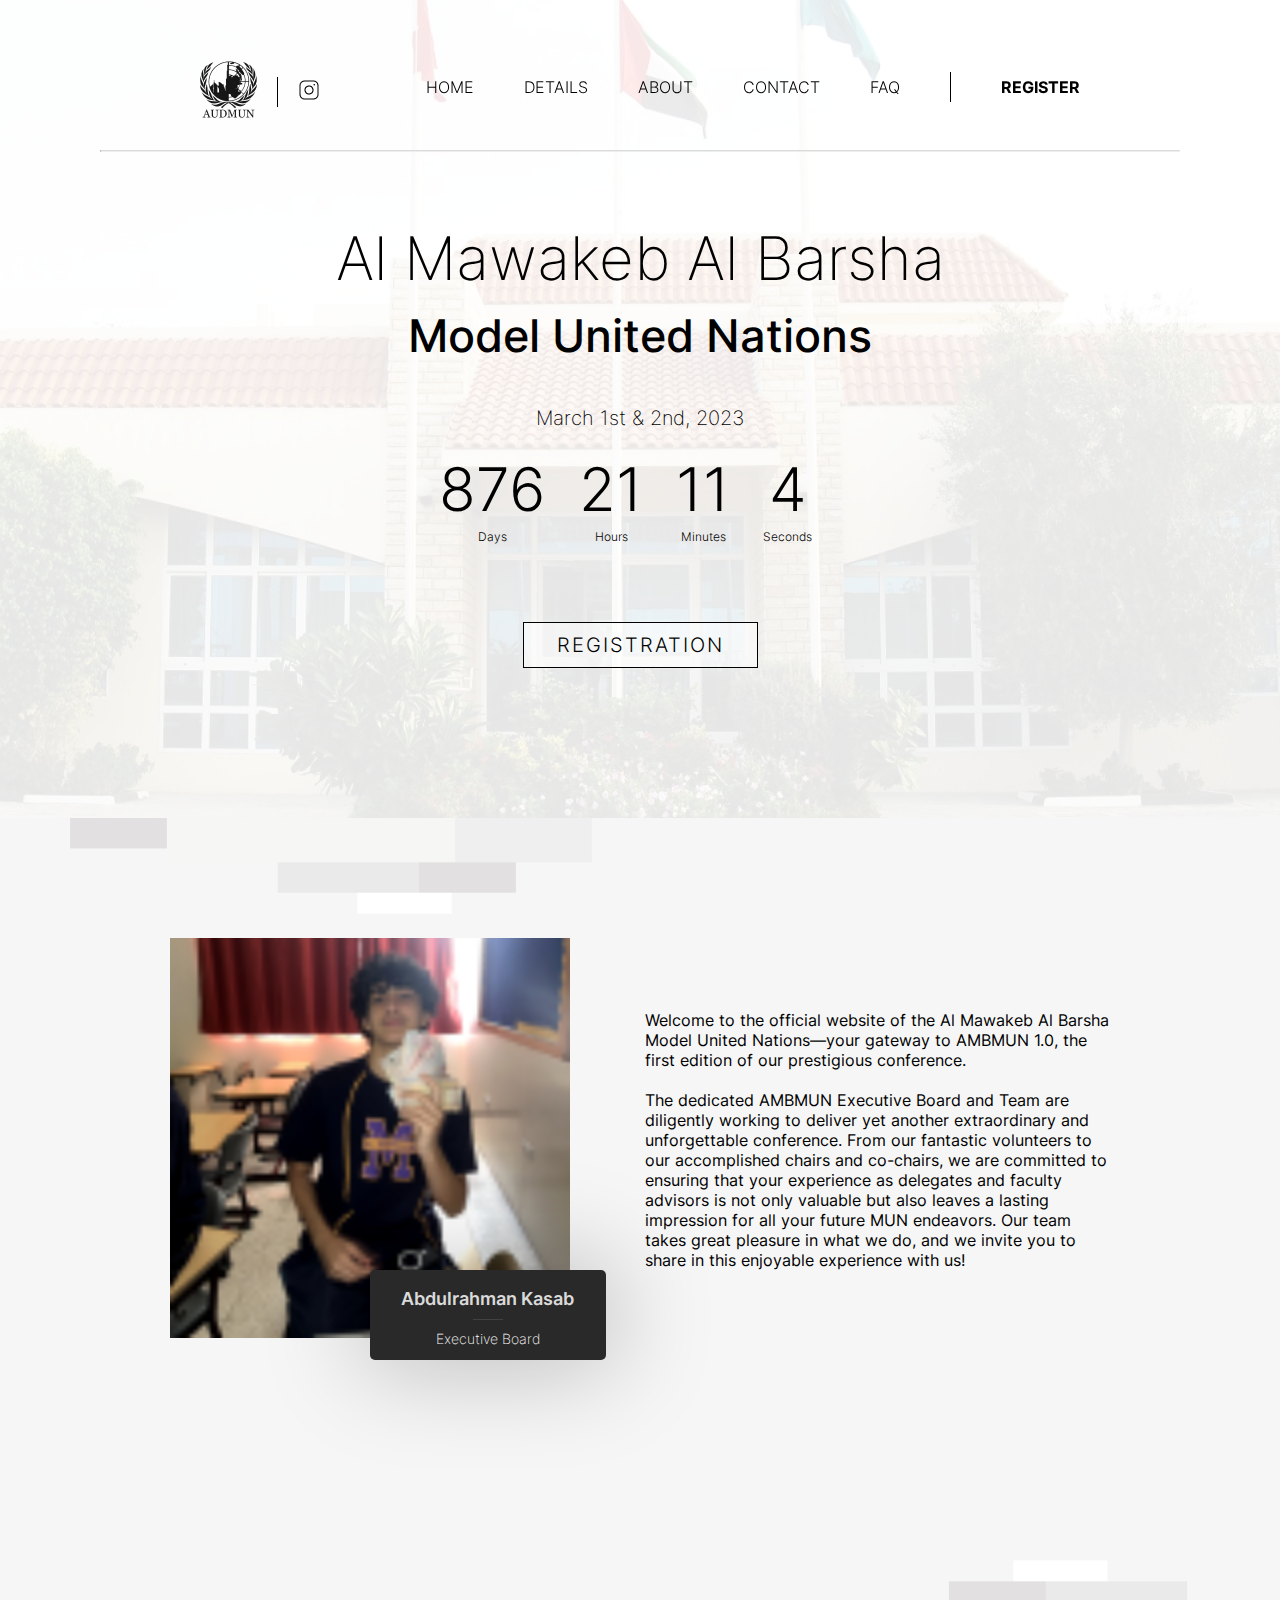
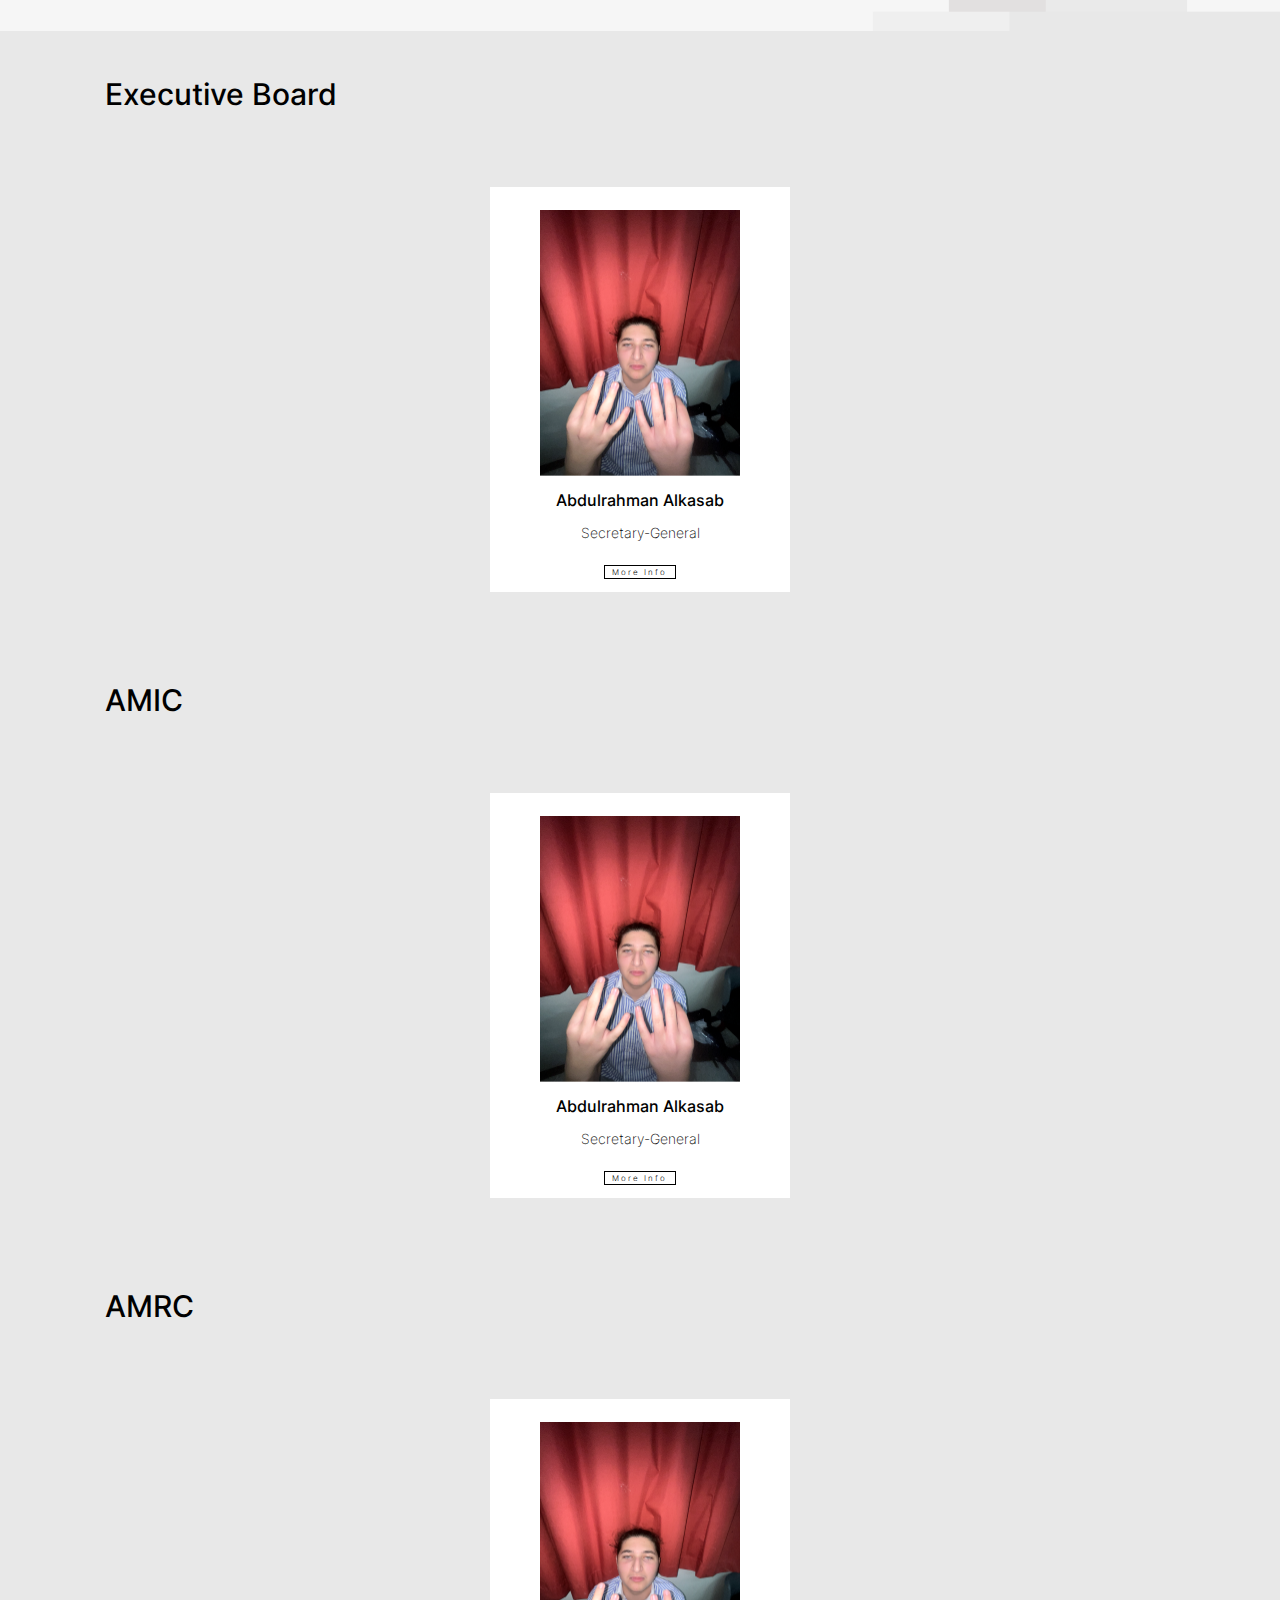
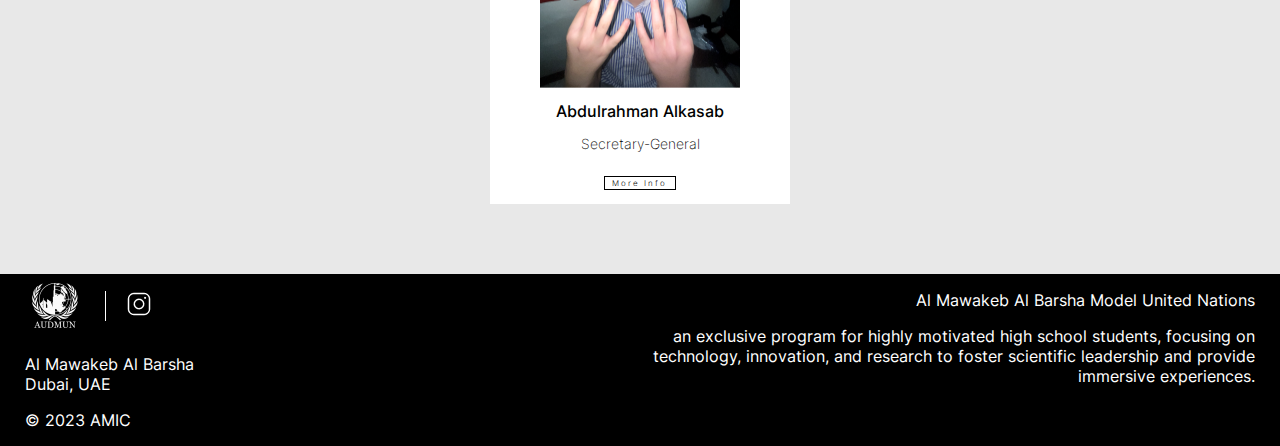
<file: index.html>
<!DOCTYPE html>
<html>

<head>
    <meta charset="UTF-8" />
    <title>AMBMUN | Home</title>
    <link rel="stylesheet" href="fonts.css">
    <link rel="stylesheet" href="style.css">
    <link rel="icon" href="images/ambmunlogo.png">
</head>
<!-- This page contains dynamic elements in both HTML and JS please follow the comments for more info -->

<body>
    <div class="navbar">
        <div class="navbarcontent">
            <div class="subnavbar left">
                <div id="navbarleft" style="margin-left: 200px; display: flex; align-items: center;">
                    <a>
                        <img src="images/ambmunlogo.png" alt="AMBMUN Logo">
                    </a>
                    <svg style="margin-left: 20px; margin-right: 20px;" width="1" height="30" viewBox="0 0 1 30"
                        fill="none" xmlns="http://www.w3.org/2000/svg">
                        <line x1="0.5" y1="30" x2="0.5" stroke="black" />
                    </svg>
                    <a>
                        <img src="images/instagramlogo.png">
                    </a>
                </div>
            </div>
            <div class="subnavbar right">
                <div id="navbarright" style="margin-bottom: 5px;">
                    <a href="index.html" style="margin-right: 50px; font-weight: 300;">HOME</a>
                    <div>
                        <span style="margin-right: 50px; font-weight: 300;"
                            onmouseover="this.children[0].style.display = 'block';">DETAILS
                            <div style="display: none; max-width: 100px; position: absolute; margin-top: 10px; margin-left: -35px;"
                                onmouseleave="this.style.display = 'none';">
                                <a href="schedule.html" class="dropdownoptions">SCHEDULE</a>
                                <a href="rules.html" class="dropdownoptions" style="border-top: none;">RULES</a>
                                <a href="committees.html" class="dropdownoptions"
                                    style="border-top: none;">COMMITTEES</a>
                            </div>
                        </span>
                    </div>
                    <a href="about.html" style="margin-right: 50px; font-weight: 300;">ABOUT</a>
                    <a href="contact.html" style="margin-right: 50px; font-weight: 300;">CONTACT</a>
                    <a href="faq.html" style="margin-right: 50px; font-weight: 300;">FAQ</a>
                </div>
                <svg style="margin-left: 0px; margin-right: 50px;min-width: 1px;" width="1" height="30"
                    viewBox="0 0 1 30" fill="none" xmlns="http://www.w3.org/2000/svg">
                    <line x1="0.5" y1="30" x2="0.5" stroke="black" />
                </svg>
                <a href=""
                    style="margin-right: 200px; margin-bottom: 5px; font-weight: bold; font-family: inter;">REGISTER</a>
            </div>
        </div>
        <br>
        <hr id="navbarseparator" style="margin-left: 100px; margin-right: 100px; border-top: 1px solid #dbdbdb;">
    </div>
    <div class="root"
        style="padding-top: 172px; background-image: url(images/Background.png); background-repeat: no-repeat; background-size: cover; background-position: center bottom;">
        <div class="subroot">
            <h1
                style="text-align: center; font-weight: 200; font-family: inter; font-size: 60px; margin-top: 0px; padding-top: 50px;">
                Al Mawakeb Al Barsha<br>
                <span style="text-align: center; font-weight: 500; font-family: inter; font-size: 45px;">Model United
                    Nations</span>
            </h1>
            <h3 style="text-align: center; font-size: 20px; font-family: inter; font-weight: 200;">March 1st & 2nd, 2023
            </h3>
            <!-- THE HTML PART OF THE CLOCK SHOULD NOT BE MODIFIED, FOR MODIFICATION, MODIFY THE JS PART, CHECK NEXT COMMENT FOR INFO -->
            <div class="centerer">
                <table>
                    <tr>
                        <th class="timeheader" id="days">75</th>
                        <th class="timeheader" id="hours">16</th>
                        <th class="timeheader" id="minutes">19</th>
                        <th class="timeheader" id="seconds">23</th>
                    </tr>
                    <tr>
                        <td>Days</td>
                        <td>Hours</td>
                        <td>Minutes</td>
                        <td>Seconds</td>
                    </tr>
                </table>
            </div>
            <div class="centerer" style="margin-top: 75px; padding-bottom: 150px;">
                <button style="height: 46px;">REGISTRATION</button>
            </div>
        </div>
        <script>
            // ! THE FOLLOWING FUNCTION IS THE COUNTDOWN FUNCTION, YOU WILL SEE ANOTHER COPY OF IT IN THE SETTIMEOUT FUNCTION, THE FIRST COPY (OUTSIDE THE SETTIMEOUT) IS TO SET THE INITIAL VALUES IMMEDIATELY, THE SETTIMEOUT STARTS THE LOOP FUNCTION
            // BEGIN COUNTDOWN FUNCTION
            var currentdate = new Date();
            // The next line is the countdown target, CHANGE ONLY THE STRING
            // Format for the date func: "<month> <date>, <year> <hour in 24h>:<minute>:<second> GMT<+/-><timezone hour difference>:<timezone minute difference>"
            var countdowndate = new Date("March 1, 2024 15:00:00 GMT+04:00");
            const diffTime = Math.abs(countdowndate.getTime() - currentdate.getTime());
            const diffDays = Math.floor(diffTime / (1000 * 60 * 60 * 24));
            const diffHours = Math.floor(diffTime / (1000 * 60 * 60) % 24);
            const diffMinutes = Math.floor(diffTime / (1000 * 60) % 60);
            const diffSeconds = Math.floor(diffTime / 1000 % 60);
            // if something goes wrong with the countdown uncomment the next comment to check the current output in the console
            // console.log(diffDays + " days, " + diffHours + " hours, " + diffMinutes + " minutes, and " + diffSeconds + " seconds");
            document.getElementById("days").innerText = diffDays;
            document.getElementById("hours").innerText = diffHours;
            document.getElementById("minutes").innerText = diffMinutes;
            document.getElementById("seconds").innerText = diffSeconds;
            // END COUNTDOWN FUNCTION
            // NOTE ANY CHANGES MADE TO EITHER FUNCTION MUST ALSO BE APPLIED TO THE OTHER AS INACCURACIES MAY OCCUR
            setInterval(function () {
                var currentdate = new Date();
                var countdowndate = new Date("March 1, 2024 15:00:00 GMT+04:00");
                const diffTime = Math.abs(countdowndate.getTime() - currentdate.getTime());
                const diffDays = Math.floor(diffTime / (1000 * 60 * 60 * 24));
                const diffHours = Math.floor(diffTime / (1000 * 60 * 60) % 24);
                const diffMinutes = Math.floor(diffTime / (1000 * 60) % 60);
                const diffSeconds = Math.floor(diffTime / 1000 % 60);
                // console.log(diffDays + " days, " + diffHours + " hours, " + diffMinutes + " minutes, and " + diffSeconds + " seconds");
                document.getElementById("days").innerText = diffDays;
                document.getElementById("hours").innerText = diffHours;
                document.getElementById("minutes").innerText = diffMinutes;
                document.getElementById("seconds").innerText = diffSeconds;
            }, 1000);
        </script>
    </div>
    <!-- this section is not dynamic but editable -->
    <div class="root"
        style=" height: 718px; background-image: url(images/Background2.png); background-repeat: no-repeat; background-size: cover;">
        <div class="centerer" style="align-items: center;">
            <!-- Image for AMB About -->
            <div style="margin-right: 75px;">
                <img src="images/Kasab.png" height="400" width="400">
                <div style="position: absolute; top: 1270px; margin-left: 200px; border-radius: 5px; background: #292929; box-shadow: 0px 0px 100px 5px rgba(0, 0, 0, 0.25); width: 236px; height: 90px; flex-shrink: 0;">
                    <h3 style="margin-bottom: 10px; color: #DADADA; text-align: center; font-family: Inter; font-size: 18px; font-style: normal; font-weight: 600; line-height: normal;">Abdulrahman Kasab</h3>
                    <div class="centerer">
                        <svg width="30" height="1" viewBox="0 0 30 1" fill="none" xmlns="http://www.w3.org/2000/svg" style="margin: 0px;">
                            <line y1="0.9" x2="30" y2="0.9" stroke="white" stroke-width="0.2" />
                        </svg>
                    </div>
                    <h4 style="margin-top: 10px; color: #FFF; text-align: center; font-family: Inter; font-size: 14px; font-style: normal; font-weight: 200; line-height: normal;">Executive Board</h4>
                </div>
            </div>
            <!-- About text -->
            <p style="width: 466px;">Welcome to the official website of the Al Mawakeb Al Barsha Model United
                Nations—your gateway to AMBMUN 1.0, the first
                edition of our prestigious conference.<br><br>The dedicated AMBMUN Executive Board and Team are
                diligently working to deliver yet another extraordinary and
                unforgettable conference. From our fantastic volunteers to our accomplished chairs and co-chairs, we are
                committed to
                ensuring that your experience as delegates and faculty advisors is not only valuable but also leaves a
                lasting
                impression for all your future MUN endeavors. Our team takes great pleasure in what we do, and we invite
                you to share in
                this enjoyable experience with us!</p>
        </div>
    </div>
    <!-- This section is dynamic follow next comments for implementation instructions -->
    <div class="root" style="background-color: #E8E8E8; margin-top: -25px; padding: 20px; width: calc( 100% - 40px)">
        <!-- h2 is not dynamic but editable -->
        <h2 style="font-family: inter; font-weight: 500; font-size: 30px; margin-left: 85px;">Executive Board</h2>
        <!-- each section must contain a div classed as "cardrow flexcontainer" -->
        <!-- cardrow class is for centering and flexcontainer is for auto arrangement -->
        <div class="cardrow flexcontainer">
            <!-- You can create as many cards as you want, each card must be a div classed as "card" -->
            <div class="card ">
                <!-- The card must have only 1 child which is a div classed as "cardcontent" -->
                <div class="cardcontent">
                    <!-- centering the image, margin-top to make sure the top of the card doesnt stick to the image -->
                    <div class="centerer" style="margin-top: 20px;">
                        <!-- image of the card, classed as "cardimage" -->
                        <img class="cardimage" src="images/ExampleCard.png">
                    </div>
                    <!-- h2 classed as "cardtitle" for title of the card (in this case the name of the person) -->
                    <h2 class="cardtitle">Abdulrahman Alkasab</h2>
                    <!-- h3 classed as "cardbody" for subtitle of the card (in this case the status of the person) -->
                    <h3 class="cardbody">Secretary-General</h3>
                    <!-- EVERY CARD WITH MORE INFO MUST CONTAIN THIS BUTTON WITH THE MORE INFO DIV SET AS THE 5TH CHILD, MODIFYABLE PARTS OF THE BUTTON IS THE BUTTON TEXT AND STYLE -->
                    <div class="centerer"><button
                            style="height: 14px; font-size: 8px; margin-top: 10px; margin-bottom: 10px;"
                            onclick="this.parentElement.parentElement.children[4].hidden = !this.parentElement.parentElement.children[4].hidden;">More
                            Info</button></div>
                    <!-- The div classed as "moreinfo" must be the 5th child and should be hidden by default -->
                    <!-- the div can contain anything you want to be expandable -->
                    <div class="moreinfo" hidden>I'm Jana, an Egyptian who is a Junior. I aspire to major in Computer
                        Science. In my free time, I
                        enjoy listening to
                        music, talking to my friends, and baking. I began my journey of MUN in my middle school years, I
                        have shown great
                        dedication to MUN, participating in many conferences and I have built myself up to being a YMUN
                        head. I am extremely
                        excited to make AMBMUN a once-in-a-lifetime experience for others and provide an enjoyable and
                        skill-enhancing
                        experience for the delegates.
                    </div>
                </div>
            </div>

        </div>
    </div>
    <div class="root" style="background-color: #E8E8E8; margin-top: -25px; padding: 20px; width: calc( 100% - 40px)">
        <h2 style="font-family: inter; font-weight: 500; font-size: 30px; margin-left: 85px;">AMIC</h2>
        <div class="cardrow flexcontainer">
            <div class="card">
                <!-- same as above applies to all cards sitewide -->
                <div class="cardcontent">
                    <div class="centerer" style="margin-top: 20px;">
                        <img class="cardimage" src="images/ExampleCard.png">
                    </div>
                    <h2 class="cardtitle">Abdulrahman Alkasab</h2>
                    <h3 class="cardbody">Secretary-General</h3>
                    <div class="centerer"><button
                            style="height: 14px; font-size: 8px; margin-top: 10px; margin-bottom: 10px;"
                            onclick="this.parentElement.parentElement.children[4].hidden = !this.parentElement.parentElement.children[4].hidden;">More
                            Info</button></div>
                    <div class="moreinfo" hidden>I'm Jana, an Egyptian who is a Junior. I aspire to major in Computer
                        Science. In my free time, I
                        enjoy listening to
                        music, talking to my friends, and baking. I began my journey of MUN in my middle school years, I
                        have shown great
                        dedication to MUN, participating in many conferences and I have built myself up to being a YMUN
                        head. I am extremely
                        excited to make AMBMUN a once-in-a-lifetime experience for others and provide an enjoyable and
                        skill-enhancing
                        experience for the delegates.
                    </div>
                </div>
            </div>

        </div>
    </div>
    <div class="root" style="background-color: #E8E8E8; margin-top: -25px; padding: 20px; width: calc( 100% - 40px)">
        <h2 style="font-family: inter; font-weight: 500; font-size: 30px; margin-left: 85px;">AMRC</h2>
        <div class="cardrow flexcontainer">
            <div class="card">
                <div class="cardcontent">
                    <div class="centerer" style="margin-top: 20px;">
                        <img class="cardimage" src="images/ExampleCard.png">
                    </div>
                    <h2 class="cardtitle">Abdulrahman Alkasab</h2>
                    <h3 class="cardbody">Secretary-General</h3>
                    <div class="centerer"><button
                            style="height: 14px; font-size: 8px; margin-top: 10px; margin-bottom: 10px;"
                            onclick="this.parentElement.parentElement.children[4].hidden = !this.parentElement.parentElement.children[4].hidden;">More
                            Info</button></div>
                    <div class="moreinfo" hidden>I'm Jana, an Egyptian who is a Junior. I aspire to major in Computer
                        Science. In my free time, I
                        enjoy listening to
                        music, talking to my friends, and baking. I began my journey of MUN in my middle school years, I
                        have shown great
                        dedication to MUN, participating in many conferences and I have built myself up to being a YMUN
                        head. I am extremely
                        excited to make AMBMUN a once-in-a-lifetime experience for others and provide an enjoyable and
                        skill-enhancing
                        experience for the delegates.
                    </div>
                </div>
            </div>

        </div>
    </div>


    <script>
        const el = document.getElementsByClassName("navbar")[0];
        window.addEventListener("scroll", (event) => {
            let scroll = this.scrollY;
            // console.log(scroll);
            el.classList.toggle("issticky", scroll > 0);
            document.getElementById("navbarseparator").hidden = scroll > 0;
        });
    </script>
    <footer>
        <div style="display: flex; justify-content: center;">
            <div class="flexcontainer" style="color: white; margin-left: 25px; margin-right: 25px;">
                <div style="flex-basis: calc( 100% / 2);">
                    <div style="display: flex; align-items: center;">
                        <a>
                            <img src="images/ambmunlogowhite.png" alt="AMBMUN Logo" width="60" height="60">
                        </a>
                        <svg style="margin-left: 20px; margin-right: 20px;" width="1" height="30" viewBox="0 0 1 30"
                            fill="none" xmlns="http://www.w3.org/2000/svg">
                            <line x1="0.5" y1="30" x2="0.5" stroke="white" />
                        </svg>
                        <a>
                            <img src="images/instagramlogowhite.png">
                        </a>
                    </div>
                    <p>Al Mawakeb Al Barsha<br>
                        Dubai, UAE</p>
                    <p>&copy; 2023 AMIC</p>
                </div>
                <div style="flex-basis: calc( 100% / 2);">
                    <p class="footertext">Al Mawakeb Al Barsha Model United Nations</p>
                    <p class="footertext">an exclusive program for highly motivated high school students, focusing on
                        technology, innovation, and research to foster scientific leadership and provide immersive
                        experiences.</p>
                </div>
            </div>
        </div>
    </footer>
</body>

</html>
</file>
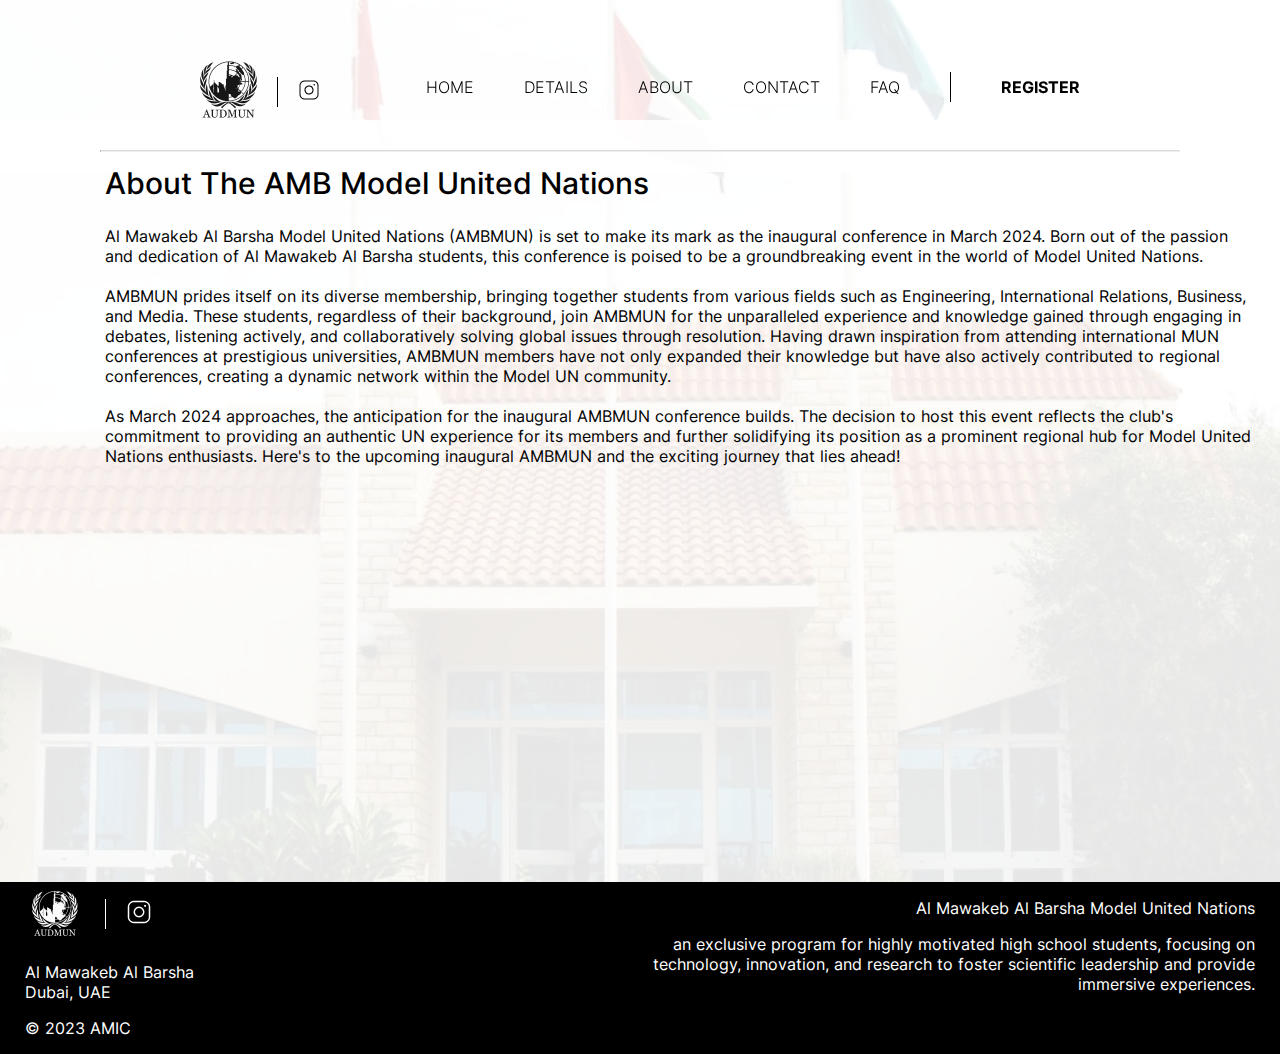
<file: about.html>
<!DOCTYPE html>
<html>

<head>
    <meta charset="UTF-8" />
    <title>AMBMUN | About</title>
    <link rel="stylesheet" href="fonts.css">
    <link rel="stylesheet" href="style.css">
    <link rel="icon" href="images/ambmunlogo.png">
</head>

<body
    style=" background-image: url(images/Background.png); background-repeat: no-repeat; background-size: cover; background-position: center bottom; ">
    <div class="navbar">
        <div class="navbarcontent">
            <div class="subnavbar left">
                <div id="navbarleft" style="margin-left: 200px; display: flex; align-items: center;">
                    <a>
                        <img src="images/ambmunlogo.png" alt="AMBMUN Logo">
                    </a>
                    <svg style="margin-left: 20px; margin-right: 20px;" width="1" height="30" viewBox="0 0 1 30"
                        fill="none" xmlns="http://www.w3.org/2000/svg">
                        <line x1="0.5" y1="30" x2="0.5" stroke="black" />
                    </svg>
                    <a>
                        <img src="images/instagramlogo.png">
                    </a>
                </div>
            </div>
            <div class="subnavbar right">
                <div id="navbarright" style="margin-bottom: 5px;">
                    <a href="index.html" style="margin-right: 50px; font-weight: 300;">HOME</a>
                    <div>
                        <span style="margin-right: 50px; font-weight: 300;"
                            onmouseover="this.children[0].style.display = 'block';">DETAILS
                            <div style="display: none; max-width: 100px; position: absolute; margin-top: 10px; margin-left: -35px;"
                                onmouseleave="this.style.display = 'none';">
                                <a href="schedule.html" class="dropdownoptions">SCHEDULE</a>
                                <a href="rules.html" class="dropdownoptions" style="border-top: none;">RULES</a>
                                <a href="committees.html" class="dropdownoptions"
                                    style="border-top: none;">COMMITTEES</a>
                            </div>
                        </span>
                    </div>
                    <a href="about.html" style="margin-right: 50px; font-weight: 300;">ABOUT</a>
                    <a href="contact.html" style="margin-right: 50px; font-weight: 300;">CONTACT</a>
                    <a href="faq.html" style="margin-right: 50px; font-weight: 300;">FAQ</a>
                </div>
                <svg style="margin-left: 0px; margin-right: 50px;min-width: 1px;" width="1" height="30"
                    viewBox="0 0 1 30" fill="none" xmlns="http://www.w3.org/2000/svg">
                    <line x1="0.5" y1="30" x2="0.5" stroke="black" />
                </svg>
                <a href=""
                    style="margin-right: 200px; margin-bottom: 5px; font-weight: bold; font-family: inter;">REGISTER</a>
            </div>
        </div>
        <br>
        <hr id="navbarseparator" style="margin-left: 100px; margin-right: 100px; border-top: 1px solid #dbdbdb;">
    </div>

    <div class="root">
        <div class="subroot" style="padding: 20px; padding-bottom: 400px;">
            <!-- Not really dynamic but editable if prefered -->
            <!-- Header -->
            <h2 style="font-family: inter; font-weight: 500; font-size: 30px; margin-left: 85px;">About The AMB Model
                United Nations</h2>
            <!-- About body text -->
            <p style="margin-left: 85px;">Al Mawakeb Al Barsha Model United Nations (AMBMUN) is set to make its mark as
                the inaugural conference in March 2024.
                Born out of the passion and dedication of Al Mawakeb Al Barsha students, this conference is poised to be
                a
                groundbreaking event in the world of Model United Nations.
                <br><br>
                AMBMUN prides itself on its diverse membership, bringing together students from various fields such as
                Engineering,
                International Relations, Business, and Media. These students, regardless of their background, join
                AMBMUN for the
                unparalleled experience and knowledge gained through engaging in debates, listening actively, and
                collaboratively
                solving global issues through resolution.
                Having drawn inspiration from attending international MUN conferences at prestigious universities,
                AMBMUN members have
                not only expanded their knowledge but have also actively contributed to regional conferences, creating a
                dynamic network
                within the Model UN community.
                <br><br>
                As March 2024 approaches, the anticipation for the inaugural AMBMUN conference builds. The decision to
                host this event
                reflects the club's commitment to providing an authentic UN experience for its members and further
                solidifying its
                position as a prominent regional hub for Model United Nations enthusiasts. Here's to the upcoming
                inaugural AMBMUN and
                the exciting journey that lies ahead!
            </p>
        </div>
    </div>


    <script>
        const el = document.querySelector(".navbar")
        const observer = new IntersectionObserver(
            ([e]) => { e.target.classList.toggle("issticky", e.intersectionRatio < 1); document.getElementById("navbarseparator").hidden = e.intersectionRatio < 1; },
            { threshold: [1] }
        );

        observer.observe(el);
    </script>
    <footer>
        <div style="display: flex; justify-content: center;">
            <div class="flexcontainer" style="color: white; margin-left: 25px; margin-right: 25px;">
                <div style="flex-basis: calc( 100% / 2);">
                    <div style="display: flex; align-items: center;">
                        <a>
                            <img src="images/ambmunlogowhite.png" alt="AMBMUN Logo" width="60" height="60">
                        </a>
                        <svg style="margin-left: 20px; margin-right: 20px;" width="1" height="30" viewBox="0 0 1 30"
                            fill="none" xmlns="http://www.w3.org/2000/svg">
                            <line x1="0.5" y1="30" x2="0.5" stroke="white" />
                        </svg>
                        <a>
                            <img src="images/instagramlogowhite.png">
                        </a>
                    </div>
                    <p>Al Mawakeb Al Barsha<br>
                        Dubai, UAE</p>
                    <p>&copy; 2023 AMIC</p>
                </div>
                <div style="flex-basis: calc( 100% / 2);">
                    <p class="footertext">Al Mawakeb Al Barsha Model United Nations</p>
                    <p class="footertext">an exclusive program for highly motivated high school students, focusing on
                        technology, innovation, and research to foster scientific leadership and provide immersive
                        experiences.</p>
                </div>
            </div>
        </div>
    </footer>
</body>

</html>
</file>
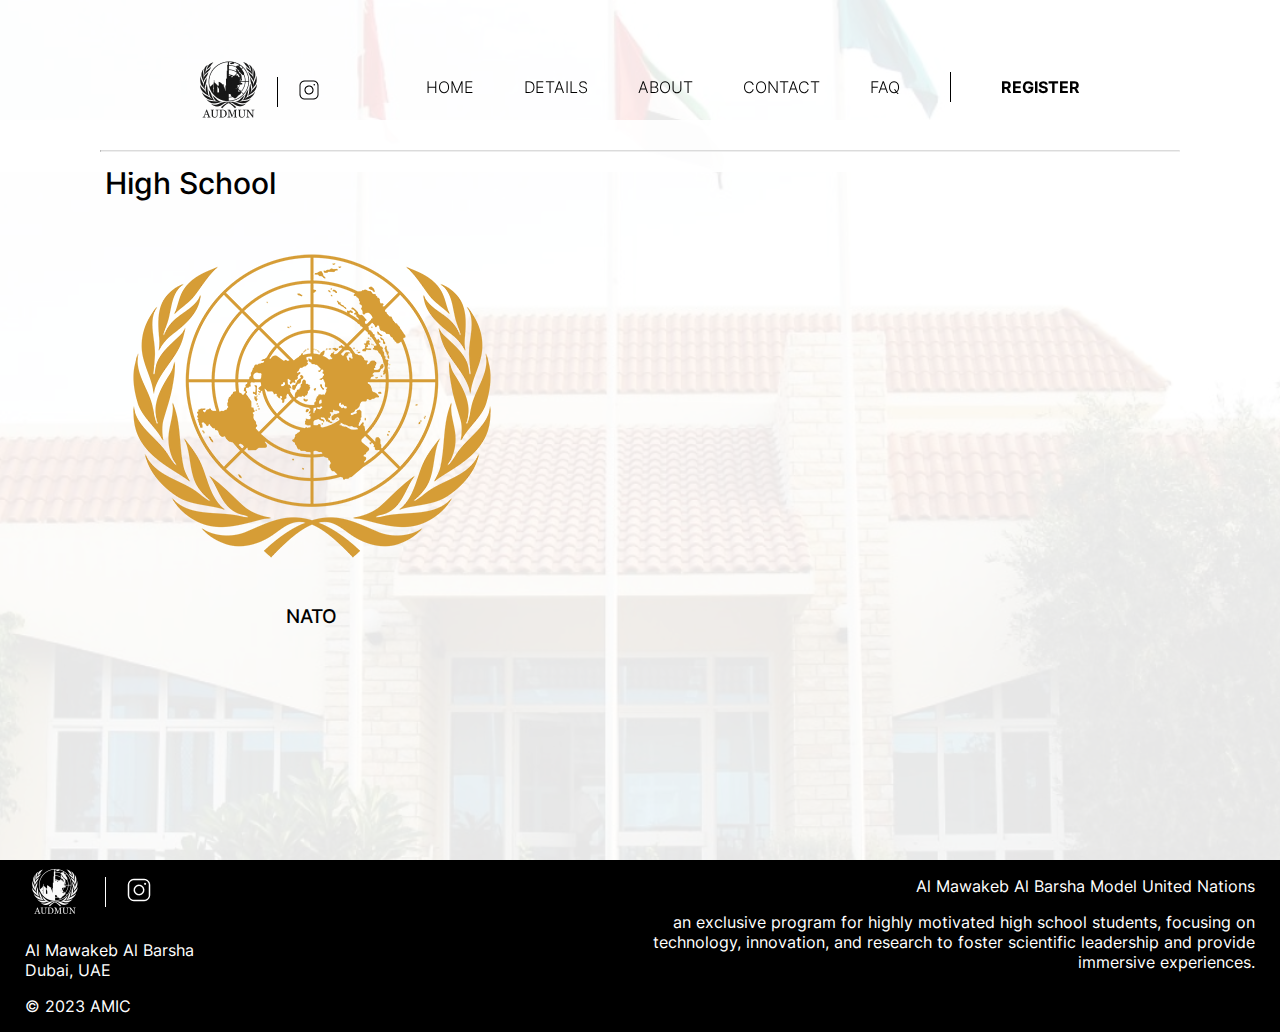
<file: committees.html>
<!DOCTYPE html>
<html>

<head>
    <meta charset="UTF-8" />
    <title>AMBMUN | Rules</title>
    <link rel="stylesheet" href="fonts.css">
    <link rel="stylesheet" href="style.css">
    <style>
        td {
            text-align: left;
        }

        .alternaterow {
            background-color: #dbdbdb;
        }

        .primaryrow {
            background-color: white;
        }
    </style>
    <link rel="icon" href="images/ambmunlogo.png">
</head>

<body
    style=" background-image: url(images/Background.png); background-repeat: no-repeat; background-size: cover; background-position: center bottom; ">
    <div class="navbar">
        <div class="navbarcontent">
            <div class="subnavbar left">
                <div id="navbarleft" style="margin-left: 200px; display: flex; align-items: center;">
                    <a>
                        <img src="images/ambmunlogo.png" alt="AMBMUN Logo">
                    </a>
                    <svg style="margin-left: 20px; margin-right: 20px;" width="1" height="30" viewBox="0 0 1 30"
                        fill="none" xmlns="http://www.w3.org/2000/svg">
                        <line x1="0.5" y1="30" x2="0.5" stroke="black" />
                    </svg>
                    <a>
                        <img src="images/instagramlogo.png">
                    </a>
                </div>
            </div>
            <div class="subnavbar right">
                <div id="navbarright" style="margin-bottom: 5px;">
                    <a href="index.html" style="margin-right: 50px; font-weight: 300;">HOME</a>
                    <div>
                        <span style="margin-right: 50px; font-weight: 300;"
                            onmouseover="this.children[0].style.display = 'block';">DETAILS
                            <div style="display: none; max-width: 100px; position: absolute; margin-top: 10px; margin-left: -35px;"
                                onmouseleave="this.style.display = 'none';">
                                <a href="schedule.html" class="dropdownoptions">SCHEDULE</a>
                                <a href="rules.html" class="dropdownoptions" style="border-top: none;">RULES</a>
                                <a href="committees.html" class="dropdownoptions"
                                    style="border-top: none;">COMMITTEES</a>
                            </div>
                        </span>
                    </div>
                    <a href="about.html" style="margin-right: 50px; font-weight: 300;">ABOUT</a>
                    <a href="contact.html" style="margin-right: 50px; font-weight: 300;">CONTACT</a>
                    <a href="faq.html" style="margin-right: 50px; font-weight: 300;">FAQ</a>
                </div>
                <svg style="margin-left: 0px; margin-right: 50px;min-width: 1px;" width="1" height="30"
                    viewBox="0 0 1 30" fill="none" xmlns="http://www.w3.org/2000/svg">
                    <line x1="0.5" y1="30" x2="0.5" stroke="black" />
                </svg>
                <a href=""
                    style="margin-right: 200px; margin-bottom: 5px; font-weight: bold; font-family: inter;">REGISTER</a>
            </div>
        </div>
        <br>
        <hr id="navbarseparator" style="margin-left: 100px; margin-right: 100px; border-top: 1px solid #dbdbdb;">
    </div>

    <div class="root">
        <div class="subroot" style="padding: 20px; min-height: 700px;">
            <!-- Each section has to have a h2 title like this one, a div classed "flexcontainer" (NOTE: THE SECTIONS ARE NOT DYNAMIC. ONLY THE COMMITTEES ARE DYNAMIC. THE SECTION ARE EDITABLE BECAUSE AT THE TIME OF CREATION COMMITTEES WERE UNKNOWN) -->
            <h2 style="font-family: inter; font-weight: 500; font-size: 30px; margin-left: 85px;">High School</h2>
            <div class="flexcontainer">
                <!-- Each committee has to be in a div classed "flexchild" with the following children. You can create as many committees as needed, auto resizing is embedded into the style of the flexchild class -->
                <div class="flexchild expandable large" onclick="if(event.srcElement.nodeName != 'BUTTON') {this.hidden = !this.hidden;}" hidden>
                    <!-- Image for committęe -->
                    <div class="centerer"><img src="images/placeholder committee.png"></div>
                    <!-- Name of committee -->
                    <div class="centerer">
                        <h3 class="comitteename">NATO</h3>
                    </div>
                    <div>
                        <!-- Description of committee -->
                        <p>An economic and political union between 27 European countries that work for the principles of
                            Freedom, Democracy,
                            Equality, and Law that promotes peace and stability in the EU, and the upholding of past
                            treaties founded in the EU.</p>
                        <!-- Topics -->
                        <h2>Topics</h2>
                        <ol>
                            <li>Topic 1</li>
                            <li>Topic 2</li>
                        </ol>
                        <h2>Meet The Chair</h2>
                        <div class="cardrow flexcontainer">
                            <div class="card " style="margin-right: 15px;">
                                <!-- The card must have only 1 child which is a div classed as "cardcontent" -->
                                <div class="cardcontent">
                                    <!-- centering the image, margin-top to make sure the top of the card doesnt stick to the image -->
                                    <div class="centerer">
                                        <!-- image of the card, classed as "cardimage" -->
                                        <img class="cardimage" src="images/ExampleCard.png">
                                    </div>
                                    <!-- h2 classed as "cardtitle" for title of the card (in this case the name of the person) -->
                                    <h2 class="cardtitle">Abdulrahman Alkasab</h2>
                                    <!-- h3 classed as "cardbody" for subtitle of the card (in this case the status of the person) -->
                                    <h3 class="cardbody">Secretary-General</h3>
                                    <!-- EVERY CARD WITH MORE INFO MUST CONTAIN THIS BUTTON WITH THE MORE INFO DIV SET AS THE 5TH CHILD, MODIFYABLE PARTS OF THE BUTTON IS THE BUTTON TEXT AND STYLE -->
                                    <div class="centerer"><button style="height: 14px; font-size: 8px; margin-top: 10px; margin-bottom: 10px;"
                                            onclick="this.parentElement.parentElement.children[4].hidden = !this.parentElement.parentElement.children[4].hidden;">More
                                            Info</button></div>
                                    <!-- The div classed as "moreinfo" must be the 5th child and should be hidden by default -->
                                    <!-- the div can contain anything you want to be expandable -->
                                    <div class="moreinfo" hidden>I'm Jana, an Egyptian who is a Junior. I aspire to major in Computer
                                        Science. In my free time, I
                                        enjoy listening to
                                        music, talking to my friends, and baking. I began my journey of MUN in my middle school years, I
                                        have shown great
                                        dedication to MUN, participating in many conferences and I have built myself up to being a YMUN
                                        head. I am extremely
                                        excited to make AMBMUN a once-in-a-lifetime experience for others and provide an enjoyable and
                                        skill-enhancing
                                        experience for the delegates.
                                    </div>
                                </div>
                            </div>
                            <div class="card ">
                                <!-- The card must have only 1 child which is a div classed as "cardcontent" -->
                                <div class="cardcontent">
                                    <!-- centering the image, margin-top to make sure the top of the card doesnt stick to the image -->
                                    <div class="centerer">
                                        <!-- image of the card, classed as "cardimage" -->
                                        <img class="cardimage" src="images/ExampleCard.png">
                                    </div>
                                    <!-- h2 classed as "cardtitle" for title of the card (in this case the name of the person) -->
                                    <h2 class="cardtitle">Abdulrahman Alkasab</h2>
                                    <!-- h3 classed as "cardbody" for subtitle of the card (in this case the status of the person) -->
                                    <h3 class="cardbody">Secretary-General</h3>
                                    <!-- EVERY CARD WITH MORE INFO MUST CONTAIN THIS BUTTON WITH THE MORE INFO DIV SET AS THE 5TH CHILD, MODIFYABLE PARTS OF THE BUTTON IS THE BUTTON TEXT AND STYLE -->
                                    <div class="centerer"><button style="height: 14px; font-size: 8px; margin-top: 10px; margin-bottom: 10px;"
                                            onclick="this.parentElement.parentElement.children[4].hidden = !this.parentElement.parentElement.children[4].hidden;">More
                                            Info</button></div>
                                    <!-- The div classed as "moreinfo" must be the 5th child and should be hidden by default -->
                                    <!-- the div can contain anything you want to be expandable -->
                                    <div class="moreinfo" hidden>I'm Jana, an Egyptian who is a Junior. I aspire to major in Computer
                                        Science. In my free time, I
                                        enjoy listening to
                                        music, talking to my friends, and baking. I began my journey of MUN in my middle school years, I
                                        have shown great
                                        dedication to MUN, participating in many conferences and I have built myself up to being a YMUN
                                        head. I am extremely
                                        excited to make AMBMUN a once-in-a-lifetime experience for others and provide an enjoyable and
                                        skill-enhancing
                                        experience for the delegates.
                                    </div>
                                </div>
                            </div>
                            
                        </div>
                    </div>
                </div>

            </div>
        </div>
    </div>


    <script>
        const el = document.querySelector(".navbar")
        const observer = new IntersectionObserver(
            ([e]) => { e.target.classList.toggle("issticky", e.intersectionRatio < 1); document.getElementById("navbarseparator").hidden = e.intersectionRatio < 1; },
            { threshold: [1] }
        );

        observer.observe(el);
    </script>
    <footer>
        <div style="display: flex; justify-content: center;">
            <div class="flexcontainer" style="color: white; margin-left: 25px; margin-right: 25px;">
                <div style="flex-basis: calc( 100% / 2);">
                    <div style="display: flex; align-items: center;">
                        <a>
                            <img src="images/ambmunlogowhite.png" alt="AMBMUN Logo" width="60" height="60">
                        </a>
                        <svg style="margin-left: 20px; margin-right: 20px;" width="1" height="30" viewBox="0 0 1 30"
                            fill="none" xmlns="http://www.w3.org/2000/svg">
                            <line x1="0.5" y1="30" x2="0.5" stroke="white" />
                        </svg>
                        <a>
                            <img src="images/instagramlogowhite.png">
                        </a>
                    </div>
                    <p>Al Mawakeb Al Barsha<br>
                        Dubai, UAE</p>
                    <p>&copy; 2023 AMIC</p>
                </div>
                <div style="flex-basis: calc( 100% / 2);">
                    <p class="footertext">Al Mawakeb Al Barsha Model United Nations</p>
                    <p class="footertext">an exclusive program for highly motivated high school students, focusing on
                        technology, innovation, and research to foster scientific leadership and provide immersive
                        experiences.</p>
                </div>
            </div>
        </div>
    </footer>
</body>

</html>
</file>
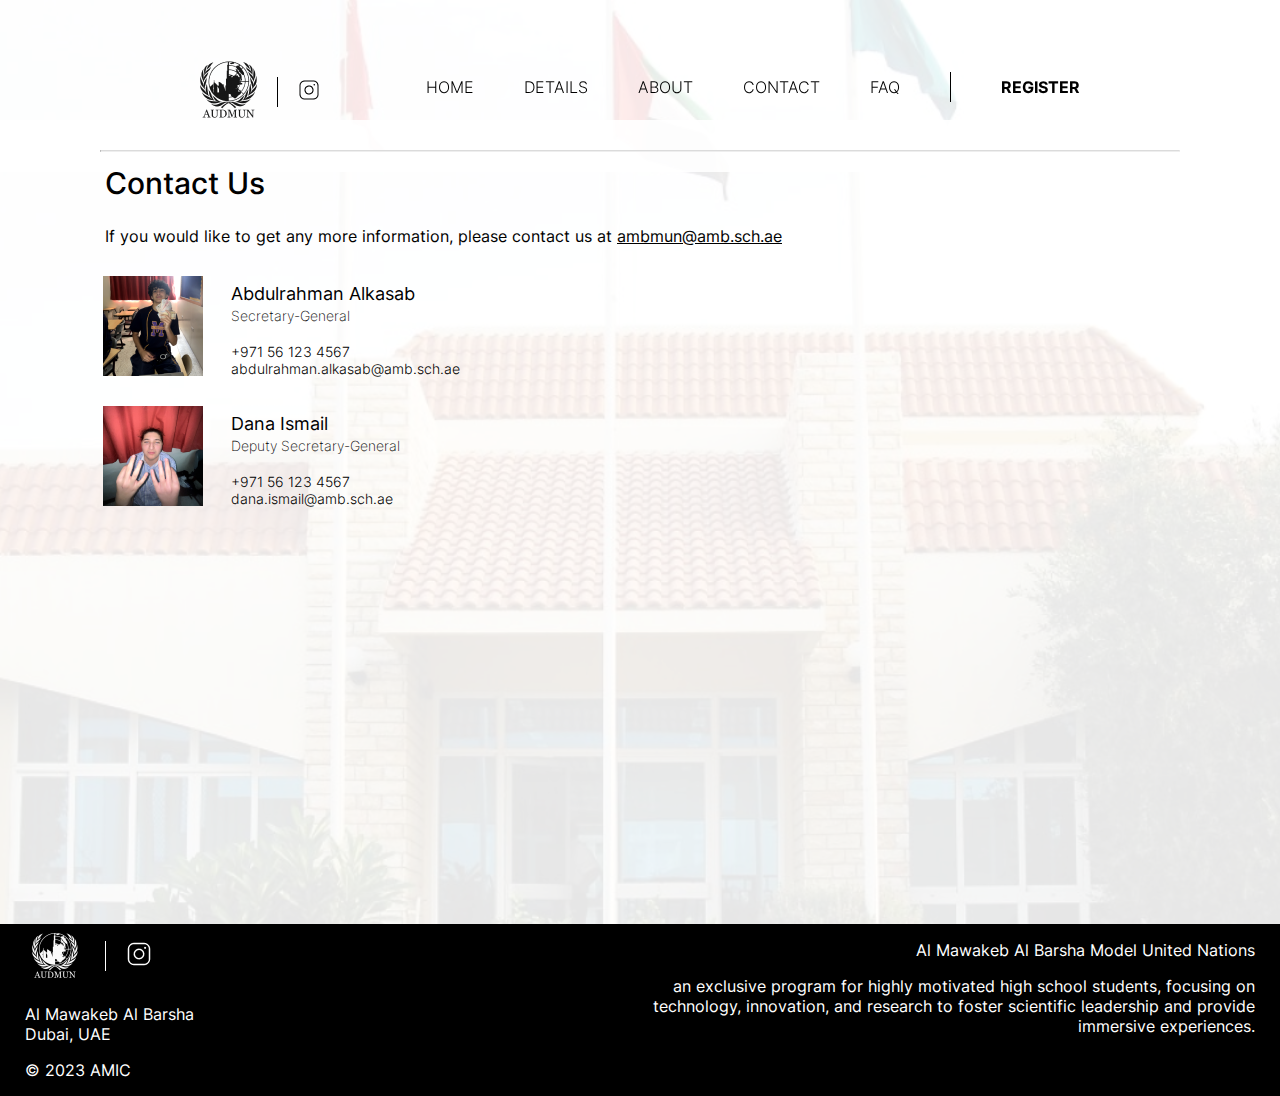
<file: contact.html>
<!DOCTYPE html>
<html>

<head>
    <meta charset="UTF-8" />
    <title>AMBMUN | Contact</title>
    <link rel="stylesheet" href="fonts.css">
    <link rel="stylesheet" href="style.css">
    <link rel="icon" href="images/ambmunlogo.png">
</head>

<body
    style=" background-image: url(images/Background.png); background-repeat: no-repeat; background-size: cover; background-position: center bottom; ">
    <div class="navbar">
        <div class="navbarcontent">
            <div class="subnavbar left">
                <div id="navbarleft" style="margin-left: 200px; display: flex; align-items: center;">
                    <a>
                        <img src="images/ambmunlogo.png" alt="AMBMUN Logo">
                    </a>
                    <svg style="margin-left: 20px; margin-right: 20px;" width="1" height="30" viewBox="0 0 1 30"
                        fill="none" xmlns="http://www.w3.org/2000/svg">
                        <line x1="0.5" y1="30" x2="0.5" stroke="black" />
                    </svg>
                    <a>
                        <img src="images/instagramlogo.png">
                    </a>
                </div>
            </div>
            <div class="subnavbar right">
                <div id="navbarright" style="margin-bottom: 5px;">
                    <a href="index.html" style="margin-right: 50px; font-weight: 300;">HOME</a>
                    <div>
                        <span style="margin-right: 50px; font-weight: 300;"
                            onmouseover="this.children[0].style.display = 'block';">DETAILS
                            <div style="display: none; max-width: 100px; position: absolute; margin-top: 10px; margin-left: -35px;"
                                onmouseleave="this.style.display = 'none';">
                                <a href="schedule.html" class="dropdownoptions">SCHEDULE</a>
                                <a href="rules.html" class="dropdownoptions" style="border-top: none;">RULES</a>
                                <a href="committees.html" class="dropdownoptions"
                                    style="border-top: none;">COMMITTEES</a>
                            </div>
                        </span>
                    </div>
                    <a href="about.html" style="margin-right: 50px; font-weight: 300;">ABOUT</a>
                    <a href="contact.html" style="margin-right: 50px; font-weight: 300;">CONTACT</a>
                    <a href="faq.html" style="margin-right: 50px; font-weight: 300;">FAQ</a>
                </div>
                <svg style="margin-left: 0px; margin-right: 50px;min-width: 1px;" width="1" height="30"
                    viewBox="0 0 1 30" fill="none" xmlns="http://www.w3.org/2000/svg">
                    <line x1="0.5" y1="30" x2="0.5" stroke="black" />
                </svg>
                <a href=""
                    style="margin-right: 200px; margin-bottom: 5px; font-weight: bold; font-family: inter;">REGISTER</a>
            </div>
        </div>
        <br>
        <hr id="navbarseparator" style="margin-left: 100px; margin-right: 100px; border-top: 1px solid #dbdbdb;">
    </div>

    <div class="root">
        <div class="subroot" style="padding: 20px; padding-bottom: 400px;">
            <h2 style="font-family: inter; font-weight: 500; font-size: 30px; margin-left: 85px;">Contact Us</h2>
            <p style="margin-left: 85px;">If you would like to get any more information, please contact us at <a
                    href="mailto:ambmun@amb.sch.ae" style="text-decoration: underline;">ambmun@amb.sch.ae</a>
            </p>
            <table style="margin-left: 80px;">
                <!-- Create a tr for every contact -->
                <tr>
                    <!-- Each contact should have 2 td with the first one being for the image and the second one for the contact info -->
                    <td style="padding-right: 0px;">
                        <!-- image of contact, preserve styling -->
                        <img src="images/Kasab.png" style="width: 100px; height: 100px; margin-right: 25px;">
                    </td>
                    <td style="text-align: left; margin-left: -25px;">
                        <!-- Name of contact goes here -->
                        <p style="font-family: inter; font-weight: 400; font-size: 18px;">Abdulrahman Alkasab<br>
                            <!-- Status of the contact is here -->
                            <!-- The span is INSIDE the p to acheive the newline effect without there being a giant space between and minimizing code as much as possible -->
                            <span
                                style="font-family: inter; font-weight: 200; font-size: 14px;">Secretary-General</span>
                        </p>
                        <!-- Same thing goes for here -->
                        <!-- Phone number of contact at root of the p -->
                        <p style="font-family: inter; font-weight: 300; font-size: 14px;">+971 56 123 4567<br>
                            <!-- email of contact should go in child of a and in the href attribute in this format: "mailto:<email>" -->
                            <a href="mailto:abdulrahman.alkasab@amb.sch.ae"
                                style="font-family: inter; font-weight: 300; font-size: 14px;">abdulrahman.alkasab@amb.sch.ae</a>
                        </p>
                    </td>
                </tr>
                <!-- Same info applies here, you can add as many trs as you want -->
                <tr>
                    <td style="padding-right: 0px;">
                        <img src="images/dana placeholder.png" style="width: 100px; height: 100px; margin-right: 25px;">
                    </td>
                    <td style="text-align: left;">
                        <p style="font-family: inter; font-weight: 400; font-size: 18px;">Dana Ismail<br>
                            <span style="font-family: inter; font-weight: 200; font-size: 14px;">Deputy
                                Secretary-General</span>
                        </p>
                        <p style="font-family: inter; font-weight: 300; font-size: 14px;">+971 56 123 4567<br>
                            <span
                                style="font-family: inter; font-weight: 300; font-size: 14px;">dana.ismail@amb.sch.ae</span>
                        </p>
                    </td>
                </tr>
            </table>
        </div>
    </div>


    <script>
        const el = document.querySelector(".navbar")
        const observer = new IntersectionObserver(
            ([e]) => { e.target.classList.toggle("issticky", e.intersectionRatio < 1); document.getElementById("navbarseparator").hidden = e.intersectionRatio < 1; },
            { threshold: [1] }
        );

        observer.observe(el);
    </script>
    <footer>
        <div style="display: flex; justify-content: center;">
            <div class="flexcontainer" style="color: white; margin-left: 25px; margin-right: 25px;">
                <div style="flex-basis: calc( 100% / 2);">
                    <div style="display: flex; align-items: center;">
                        <a>
                            <img src="images/ambmunlogowhite.png" alt="AMBMUN Logo" width="60" height="60">
                        </a>
                        <svg style="margin-left: 20px; margin-right: 20px;" width="1" height="30" viewBox="0 0 1 30"
                            fill="none" xmlns="http://www.w3.org/2000/svg">
                            <line x1="0.5" y1="30" x2="0.5" stroke="white" />
                        </svg>
                        <a>
                            <img src="images/instagramlogowhite.png">
                        </a>
                    </div>
                    <p>Al Mawakeb Al Barsha<br>
                        Dubai, UAE</p>
                    <p>&copy; 2023 AMIC</p>
                </div>
                <div style="flex-basis: calc( 100% / 2);">
                    <p class="footertext">Al Mawakeb Al Barsha Model United Nations</p>
                    <p class="footertext">an exclusive program for highly motivated high school students, focusing on
                        technology, innovation, and research to foster scientific leadership and provide immersive
                        experiences.</p>
                </div>
            </div>
        </div>
    </footer>
</body>

</html>
</file>
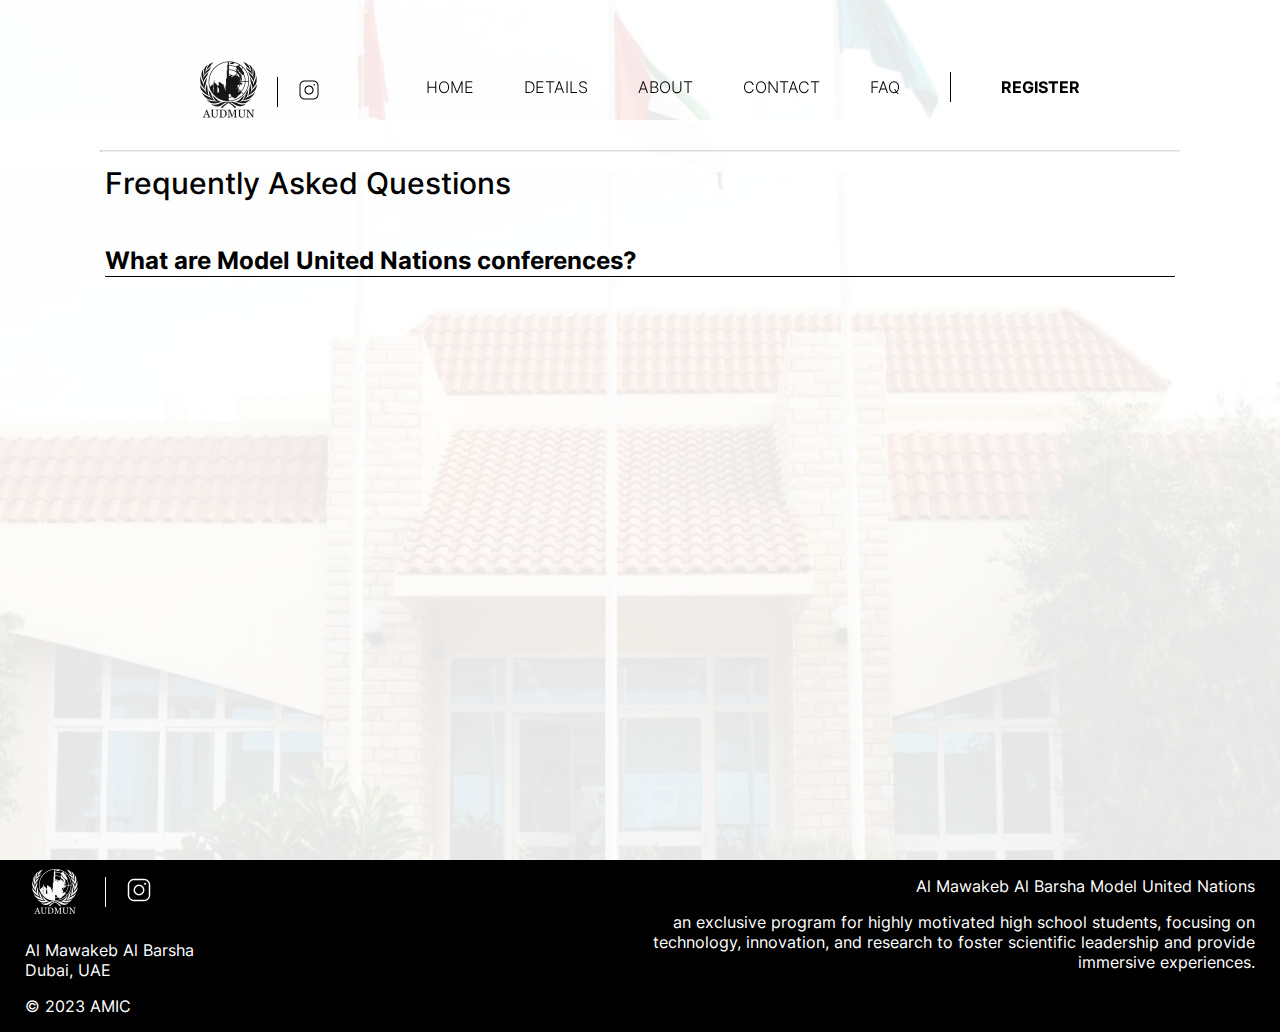
<file: faq.html>
<!DOCTYPE html>
<html>

<head>
    <meta charset="UTF-8" />
    <title>AMBMUN | FAQ</title>
    <link rel="stylesheet" href="fonts.css">
    <link rel="stylesheet" href="style.css">
    <link rel="icon" href="images/ambmunlogo.png">
</head>

<body
    style=" background-image: url(images/Background.png); background-repeat: no-repeat; background-size: cover; background-position: center bottom; ">
    <div class="navbar">
        <div class="navbarcontent">
            <div class="subnavbar left">
                <div id="navbarleft" style="margin-left: 200px; display: flex; align-items: center;">
                    <a>
                        <img src="images/ambmunlogo.png" alt="AMBMUN Logo">
                    </a>
                    <svg style="margin-left: 20px; margin-right: 20px;" width="1" height="30" viewBox="0 0 1 30"
                        fill="none" xmlns="http://www.w3.org/2000/svg">
                        <line x1="0.5" y1="30" x2="0.5" stroke="black" />
                    </svg>
                    <a>
                        <img src="images/instagramlogo.png">
                    </a>
                </div>
            </div>
            <div class="subnavbar right">
                <div id="navbarright" style="margin-bottom: 5px;">
                    <a href="index.html" style="margin-right: 50px; font-weight: 300;">HOME</a>
                    <div>
                        <span style="margin-right: 50px; font-weight: 300;"
                            onmouseover="this.children[0].style.display = 'block';">DETAILS
                            <div style="display: none; max-width: 100px; position: absolute; margin-top: 10px; margin-left: -35px;"
                                onmouseleave="this.style.display = 'none';">
                                <a href="schedule.html" class="dropdownoptions">SCHEDULE</a>
                                <a href="rules.html" class="dropdownoptions" style="border-top: none;">RULES</a>
                                <a href="committees.html" class="dropdownoptions"
                                    style="border-top: none;">COMMITTEES</a>
                            </div>
                        </span>
                    </div>
                    <a href="about.html" style="margin-right: 50px; font-weight: 300;">ABOUT</a>
                    <a href="contact.html" style="margin-right: 50px; font-weight: 300;">CONTACT</a>
                    <a href="faq.html" style="margin-right: 50px; font-weight: 300;">FAQ</a>
                </div>
                <svg style="margin-left: 0px; margin-right: 50px;min-width: 1px;" width="1" height="30"
                    viewBox="0 0 1 30" fill="none" xmlns="http://www.w3.org/2000/svg">
                    <line x1="0.5" y1="30" x2="0.5" stroke="black" />
                </svg>
                <a href=""
                    style="margin-right: 200px; margin-bottom: 5px; font-weight: bold; font-family: inter;">REGISTER</a>
            </div>
        </div>
        <br>
        <hr id="navbarseparator" style="margin-left: 100px; margin-right: 100px; border-top: 1px solid #dbdbdb;">
    </div>

    <div class="root">
        <div class="subroot" style="padding: 20px; height: 700px;">
            <h2 style="font-family: inter; font-weight: 500; font-size: 30px; margin-left: 85px;">Frequently Asked
                Questions</h2>
            <!-- FAQ questions can be created with a div like this one with just the question in an h2 and the answer to the question in a p tag -->
            <!-- NOTE: MAKE SURE THE PARENT DIV IS CLASSED "expandable" AND HAS THE FOLLOWING ONCLICK FUNCTION AND IS DEFAULTED TO HIDDEN -->
            <div class="expandable" onclick="this.hidden = !this.hidden;" hidden>
                <h2>What are Model United Nations conferences?</h2>
                <p>MUN is a simulation of the United Nations in the form of a weekend-long conference that puts students
                    into scenarios
                    that represent the organizations directly or indirectly linked to the United Nations. MUN
                    conferences began as a
                    student-led Model League of Nations back in the 1920's, and since the formation of the UN it has
                    transformed into Model
                    United Nations. The conference largely acts as an academic medium for high-schoolers to discuss and
                    to have an
                    understanding of global matters in a political, social and economic sense while also emphasizing and
                    rewarding
                    communication and networking skills.</p>
            </div>

        </div>
    </div>


    <script>
        const el = document.querySelector(".navbar")
        const observer = new IntersectionObserver(
            ([e]) => { e.target.classList.toggle("issticky", e.intersectionRatio < 1); document.getElementById("navbarseparator").hidden = e.intersectionRatio < 1; },
            { threshold: [1] }
        );

        observer.observe(el);
    </script>
    <footer>
        <div style="display: flex; justify-content: center;">
            <div class="flexcontainer" style="color: white; margin-left: 25px; margin-right: 25px;">
                <div style="flex-basis: calc( 100% / 2);">
                    <div style="display: flex; align-items: center;">
                        <a>
                            <img src="images/ambmunlogowhite.png" alt="AMBMUN Logo" width="60" height="60">
                        </a>
                        <svg style="margin-left: 20px; margin-right: 20px;" width="1" height="30" viewBox="0 0 1 30"
                            fill="none" xmlns="http://www.w3.org/2000/svg">
                            <line x1="0.5" y1="30" x2="0.5" stroke="white" />
                        </svg>
                        <a>
                            <img src="images/instagramlogowhite.png">
                        </a>
                    </div>
                    <p>Al Mawakeb Al Barsha<br>
                        Dubai, UAE</p>
                    <p>&copy; 2023 AMIC</p>
                </div>
                <div style="flex-basis: calc( 100% / 2);">
                    <p class="footertext">Al Mawakeb Al Barsha Model United Nations</p>
                    <p class="footertext">an exclusive program for highly motivated high school students, focusing on
                        technology, innovation, and research to foster scientific leadership and provide immersive
                        experiences.</p>
                </div>
            </div>
        </div>
    </footer>
</body>

</html>
</file>
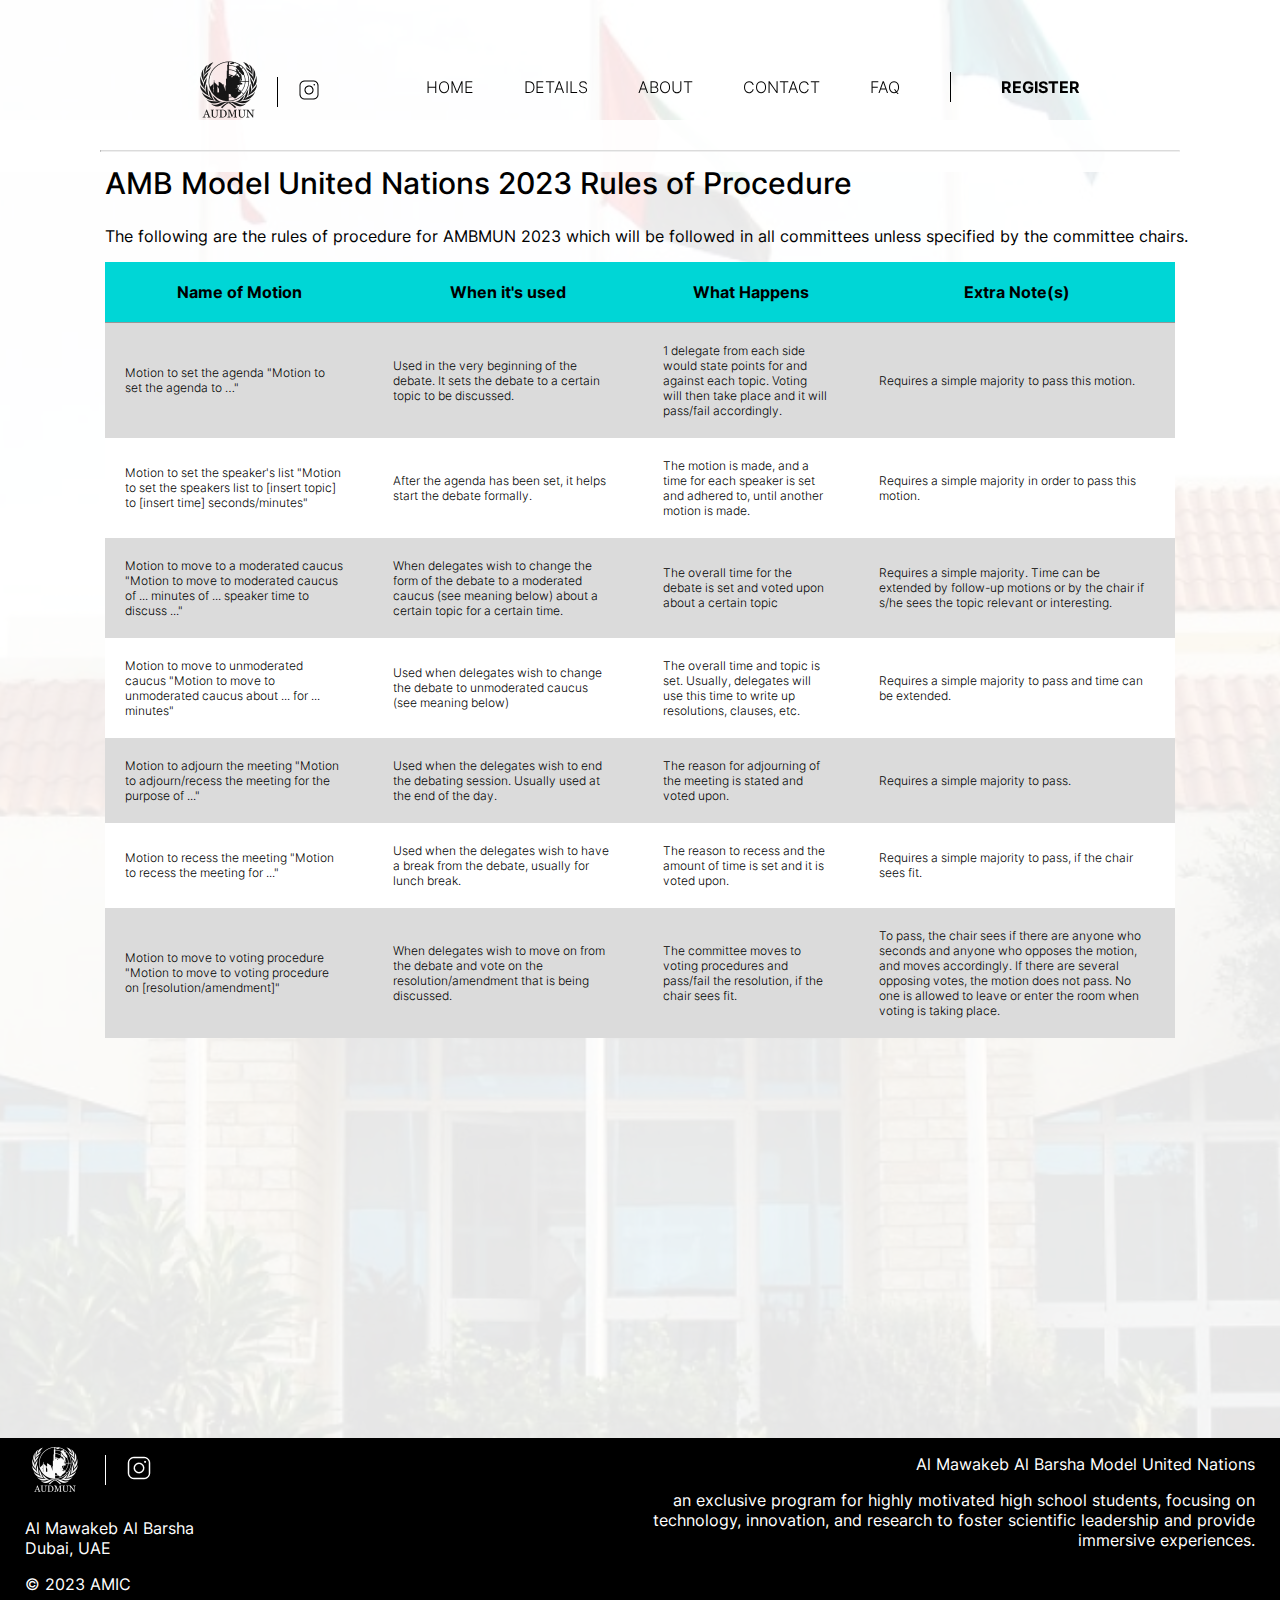
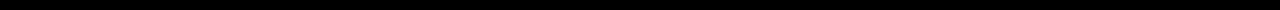
<file: rules.html>
<!DOCTYPE html>
<html>

<head>
    <meta charset="UTF-8" />
    <title>AMBMUN | Rules</title>
    <link rel="stylesheet" href="fonts.css">
    <link rel="stylesheet" href="style.css">
    <style>
        td {
            text-align: left;
        }

        .alternaterow {
            background-color: #dbdbdb;
        }

        .primaryrow {
            background-color: white;
        }
    </style>
    <link rel="icon" href="images/ambmunlogo.png">
</head>

<body
    style=" background-image: url(images/Background.png); background-repeat: no-repeat; background-size: cover; background-position: center bottom; ">
    <div class="navbar">
        <div class="navbarcontent">
            <div class="subnavbar left">
                <div id="navbarleft" style="margin-left: 200px; display: flex; align-items: center;">
                    <a>
                        <img src="images/ambmunlogo.png" alt="AMBMUN Logo">
                    </a>
                    <svg style="margin-left: 20px; margin-right: 20px;" width="1" height="30" viewBox="0 0 1 30"
                        fill="none" xmlns="http://www.w3.org/2000/svg">
                        <line x1="0.5" y1="30" x2="0.5" stroke="black" />
                    </svg>
                    <a>
                        <img src="images/instagramlogo.png">
                    </a>
                </div>
            </div>
            <div class="subnavbar right">
                <div id="navbarright" style="margin-bottom: 5px;">
                    <a href="index.html" style="margin-right: 50px; font-weight: 300;">HOME</a>
                    <div>
                        <span style="margin-right: 50px; font-weight: 300;"
                            onmouseover="this.children[0].style.display = 'block';">DETAILS
                            <div style="display: none; max-width: 100px; position: absolute; margin-top: 10px; margin-left: -35px;"
                                onmouseleave="this.style.display = 'none';">
                                <a href="schedule.html" class="dropdownoptions">SCHEDULE</a>
                                <a href="rules.html" class="dropdownoptions" style="border-top: none;">RULES</a>
                                <a href="committees.html" class="dropdownoptions"
                                    style="border-top: none;">COMMITTEES</a>
                            </div>
                        </span>
                    </div>
                    <a href="about.html" style="margin-right: 50px; font-weight: 300;">ABOUT</a>
                    <a href="contact.html" style="margin-right: 50px; font-weight: 300;">CONTACT</a>
                    <a href="faq.html" style="margin-right: 50px; font-weight: 300;">FAQ</a>
                </div>
                <svg style="margin-left: 0px; margin-right: 50px;min-width: 1px;" width="1" height="30"
                    viewBox="0 0 1 30" fill="none" xmlns="http://www.w3.org/2000/svg">
                    <line x1="0.5" y1="30" x2="0.5" stroke="black" />
                </svg>
                <a href=""
                    style="margin-right: 200px; margin-bottom: 5px; font-weight: bold; font-family: inter;">REGISTER</a>
            </div>
        </div>
        <br>
        <hr id="navbarseparator" style="margin-left: 100px; margin-right: 100px; border-top: 1px solid #dbdbdb;">
    </div>

    <div class="root">
        <div class="subroot" style="padding: 20px; padding-bottom: 400px;">
            <h2 style="font-family: inter; font-weight: 500; font-size: 30px; margin-left: 85px;">AMB Model United
                Nations 2023 Rules of Procedure</h2>
            <p style="margin-left: 85px;">The following are the rules of procedure for AMBMUN 2023 which will be
                followed in all committees unless specified by
                the committee chairs.</p>
            <!-- Again, rules aren't really dynamic but editable when needed, current rules are sourced from https://audmun.org/info.asp?id=4 -->
            <table cellspacing="0" cellpadding="20" style="margin-left: 85px; margin-right: 85px;">
                <tr style="background-color: rgb(0, 214, 214);">
                    <th style="border-bottom: 1px solid rgb(151, 151, 151);">Name of Motion</th>
                    <th style="border-bottom: 1px solid rgb(151, 151, 151);">When it's used</th>
                    <th style="border-bottom: 1px solid rgb(151, 151, 151);">What Happens</th>
                    <th style="border-bottom: 1px solid rgb(151, 151, 151);">Extra Note(s)</th>
                </tr>
                <tr class="alternaterow">
                    <td>Motion to set the agenda "Motion to set the agenda to …"</td>
                    <td>Used in the very beginning of the debate. It sets the debate to a certain topic to be discussed.
                    </td>
                    <td>1 delegate from each side would state points for and against each topic. Voting will then take
                        place and it will pass/fail accordingly.</td>
                    <td>Requires a simple majority to pass this motion.</td>
                </tr>
                <tr class="primaryrow">
                    <td>Motion to set the speaker's list "Motion to set the speakers list to [insert topic] to [insert
                        time] seconds/minutes"</td>
                    <td>After the agenda has been set, it helps start the debate formally.</td>
                    <td>The motion is made, and a time for each speaker is set and adhered to, until another motion is
                        made.</td>
                    <td>Requires a simple majority in order to pass this motion.</td>
                </tr>
                <tr class="alternaterow">
                    <td>Motion to move to a moderated caucus "Motion to move to moderated caucus of ... minutes of ...
                        speaker time to discuss ..."</td>
                    <td>When delegates wish to change the form of the debate to a moderated caucus (see meaning below)
                        about a certain topic for a certain time.</td>
                    <td>The overall time for the debate is set and voted upon about a certain topic</td>
                    <td>Requires a simple majority. Time can be extended by follow-up motions or by the chair if s/he
                        sees the topic relevant or interesting.</td>
                </tr>
                <tr class="primaryrow">
                    <td>Motion to move to unmoderated caucus "Motion to move to unmoderated caucus about ... for ...
                        minutes"</td>
                    <td>Used when delegates wish to change the debate to unmoderated caucus (see meaning below)</td>
                    <td>The overall time and topic is set. Usually, delegates will use this time to write up
                        resolutions, clauses, etc.</td>
                    <td>Requires a simple majority to pass and time can be extended.</td>
                </tr>
                <tr class="alternaterow">
                    <td>Motion to adjourn the meeting "Motion to adjourn/recess the meeting for the purpose of ..."</td>
                    <td>Used when the delegates wish to end the debating session. Usually used at the end of the day.
                    </td>
                    <td>The reason for adjourning of the meeting is stated and voted upon.</td>
                    <td>Requires a simple majority to pass.</td>
                </tr>
                <tr class="primaryrow">
                    <td>Motion to recess the meeting "Motion to recess the meeting for ..."</td>
                    <td>Used when the delegates wish to have a break from the debate, usually for lunch break.</td>
                    <td>The reason to recess and the amount of time is set and it is voted upon.</td>
                    <td>Requires a simple majority to pass, if the chair sees fit.</td>
                </tr>
                <tr class="alternaterow">
                    <td>Motion to move to voting procedure "Motion to move to voting procedure on
                        [resolution/amendment]"</td>
                    <td>When delegates wish to move on from the debate and vote on the resolution/amendment that is
                        being discussed.</td>
                    <td>The committee moves to voting procedures and pass/fail the resolution, if the chair sees fit.
                    </td>
                    <td>To pass, the chair sees if there are anyone who seconds and anyone who opposes the motion, and
                        moves accordingly. If there are several opposing votes, the motion does not pass. No one is
                        allowed to leave or enter the room when voting is taking place.</td>
                </tr>
            </table>
        </div>
    </div>


    <script>
        const el = document.querySelector(".navbar")
        const observer = new IntersectionObserver(
            ([e]) => { e.target.classList.toggle("issticky", e.intersectionRatio < 1); document.getElementById("navbarseparator").hidden = e.intersectionRatio < 1; },
            { threshold: [1] }
        );

        observer.observe(el);
    </script>
    <footer>
        <div style="display: flex; justify-content: center;">
            <div class="flexcontainer" style="color: white; margin-left: 25px; margin-right: 25px;">
                <div style="flex-basis: calc( 100% / 2);">
                    <div style="display: flex; align-items: center;">
                        <a>
                            <img src="images/ambmunlogowhite.png" alt="AMBMUN Logo" width="60" height="60">
                        </a>
                        <svg style="margin-left: 20px; margin-right: 20px;" width="1" height="30" viewBox="0 0 1 30"
                            fill="none" xmlns="http://www.w3.org/2000/svg">
                            <line x1="0.5" y1="30" x2="0.5" stroke="white" />
                        </svg>
                        <a>
                            <img src="images/instagramlogowhite.png">
                        </a>
                    </div>
                    <p>Al Mawakeb Al Barsha<br>
                        Dubai, UAE</p>
                    <p>&copy; 2023 AMIC</p>
                </div>
                <div style="flex-basis: calc( 100% / 2);">
                    <p class="footertext">Al Mawakeb Al Barsha Model United Nations</p>
                    <p class="footertext">an exclusive program for highly motivated high school students, focusing on
                        technology, innovation, and research to foster scientific leadership and provide immersive
                        experiences.</p>
                </div>
            </div>
        </div>
    </footer>
</body>

</html>
</file>
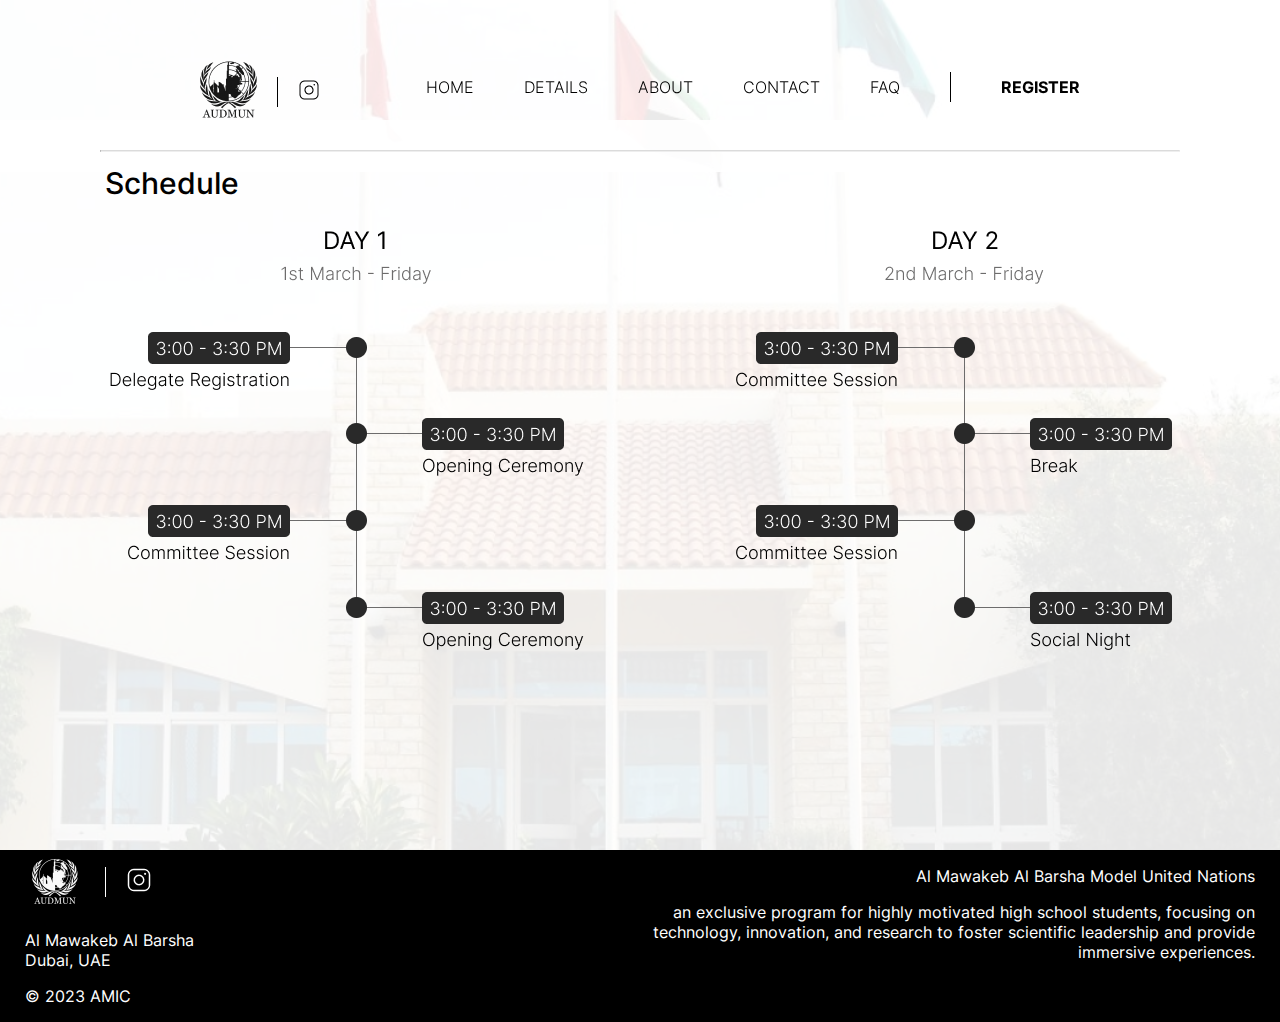
<file: schedule.html>
<!DOCTYPE html>
<html>

<head>
    <meta charset="UTF-8" />
    <title>AMBMUN | Schedule</title>
    <link rel="stylesheet" href="fonts.css">
    <link rel="stylesheet" href="style.css">
    <link rel="icon" href="images/ambmunlogo.png">
</head>

<body
    style=" background-image: url(images/Background.png); background-repeat: no-repeat; background-size: cover; background-position: center bottom; ">
    <div class="navbar">
        <div class="navbarcontent">
            <div class="subnavbar left">
                <div id="navbarleft" style="margin-left: 200px; display: flex; align-items: center;">
                    <a>
                        <img src="images/ambmunlogo.png" alt="AMBMUN Logo">
                    </a>
                    <svg style="margin-left: 20px; margin-right: 20px;" width="1" height="30" viewBox="0 0 1 30"
                        fill="none" xmlns="http://www.w3.org/2000/svg">
                        <line x1="0.5" y1="30" x2="0.5" stroke="black" />
                    </svg>
                    <a>
                        <img src="images/instagramlogo.png">
                    </a>
                </div>
            </div>
            <div class="subnavbar right">
                <div id="navbarright" style="margin-bottom: 5px;">
                    <a href="index.html" style="margin-right: 50px; font-weight: 300;">HOME</a>
                    <div>
                        <span style="margin-right: 50px; font-weight: 300;"
                            onmouseover="this.children[0].style.display = 'block';">DETAILS
                            <div style="display: none; max-width: 100px; position: absolute; margin-top: 10px; margin-left: -35px;"
                                onmouseleave="this.style.display = 'none';">
                                <a href="schedule.html" class="dropdownoptions">SCHEDULE</a>
                                <a href="rules.html" class="dropdownoptions" style="border-top: none;">RULES</a>
                                <a href="committees.html" class="dropdownoptions"
                                    style="border-top: none;">COMMITTEES</a>
                            </div>
                        </span>
                    </div>
                    <a href="about.html" style="margin-right: 50px; font-weight: 300;">ABOUT</a>
                    <a href="contact.html" style="margin-right: 50px; font-weight: 300;">CONTACT</a>
                    <a href="faq.html" style="margin-right: 50px; font-weight: 300;">FAQ</a>
                </div>
                <svg style="margin-left: 0px; margin-right: 50px;min-width: 1px;" width="1" height="30"
                    viewBox="0 0 1 30" fill="none" xmlns="http://www.w3.org/2000/svg">
                    <line x1="0.5" y1="30" x2="0.5" stroke="black" />
                </svg>
                <a href=""
                    style="margin-right: 200px; margin-bottom: 5px; font-weight: bold; font-family: inter;">REGISTER</a>
            </div>
        </div>
        <br>
        <hr id="navbarseparator" style="margin-left: 100px; margin-right: 100px; border-top: 1px solid #dbdbdb;">
    </div>

    <div class="root">
        <div class="subroot" style="padding: 20px; padding-bottom: 200px;">
            <h2 style="font-family: inter; font-weight: 500; font-size: 30px; margin-left: 85px;">Schedule</h2>
            <div class="centerer">
                <!-- HTML SHOULD NOT BE TOUCHED, THE DYNAMIC PART IS IN THE JS DOWN BELOW, CHECK NEXT COMMENT -->
                <img id="day1" src="images/Schedule/Day 1_none.png" style="margin-right: 150px;">
                <img id="day2" src="images/Schedule/Day 2_none.png">
            </div>
        </div>
    </div>


    <script>
        // Header code, not part of the dynamic code
        const el = document.querySelector(".navbar")
        const observer = new IntersectionObserver(
            ([e]) => { e.target.classList.toggle("issticky", e.intersectionRatio < 1); document.getElementById("navbarseparator").hidden = e.intersectionRatio < 1; },
            { threshold: [1] }
        );

        observer.observe(el);
        // End header code, dynamic code begins on the next line
        // Day1 and Day2 images targeted
        var day1 = document.getElementById("day1");
        var day2 = document.getElementById("day2");
        // background loop to check for current status of schedule
        setInterval(function () {
            var cd = new Date();
            // According to provided info, the first conference will begin at March 1st, 2024 (NOTE: ALL TIME IS REFERENCED IN 24HOUR FORMAT)
            // Following if statement checks for that date
            // | Make sure it is 1| Make sure it is march| make sure it is 2024
            if (cd.getDate() == 1 && cd.getMonth() == 2 && cd.getFullYear() == 2024) {
                // Replace day2 schedule with not yet started image
                day2.src = "images/Schedule/Day 2_none.png";
                //  3:00PM - 3:30PM   MARCH 1
                if (cd.getHours() == 15 && cd.getMinutes() >= 0 && cd.getMinutes() < 31) {
                    day1.src = "images/Schedule/Day 1_first_pending.png";
                }
                // 3:31PM - 3:59PM   MARCH 1
                else if (cd.getHours() == 15 && cd.getMinutes() >= 31 && cd.getMinutes() <= 59) {
                    day1.src = "images/Schedule/Day 1_second_pending.png";
                }
                // 4:00PM - 4:30PM   MARCH 1
                else if (cd.getHours() == 16 && cd.getMinutes() >= 0 && cd.getMinutes() < 31) {
                    day1.src = "images/Schedule/Day 1_third_pending.png";
                }
                // 4:31PM - 4:59PM   MARCH 1
                else if (cd.getHours() == 16 && cd.getMinutes() >= 31 && cd.getMinutes() <= 59) {
                    day1.src = "images/Schedule/Day 1_fourth_pending.png";
                }
                // After 5:00 PM, Day 1 is marked as complete
                else {
                    day1.src = "images/Schedule/Day 1_complete.png";
                }
            }
            // March 2nd, 2024
            //      | Make sure it is 2| Make sure it is march| make sure it is 2024
            else if (cd.getDate() == 2 && cd.getMonth() == 2 && cd.getFullYear() == 2024) {
                // Make sure day1 is marked as complete
                day1.src = "images/Schedule/Day 1_complete.png";
                //  3:00PM - 3:30PM   MARCH 2
                if (cd.getHours() == 15 && cd.getMinutes() >= 0 && cd.getMinutes() < 31) {
                    day2.src = "images/Schedule/Day 2_first_pending.png";
                }
                // 3:31PM - 3:59PM   MARCH 1
                else if (cd.getHours() == 15 && cd.getMinutes() >= 31 && cd.getMinutes() <= 59) {
                    day2.src = "images/Schedule/Day 2_second_pending.png";
                }
                // 4:00PM - 4:30PM   MARCH 1
                else if (cd.getHours() == 16 && cd.getMinutes() >= 0 && cd.getMinutes() < 31) {
                    day2.src = "images/Schedule/Day 2_third_pending.png";
                }
                // 4:31PM - 4:59PM   MARCH 1
                else if (cd.getHours() == 16 && cd.getMinutes() >= 31 && cd.getMinutes() <= 59) {
                    day2.src = "images/Schedule/Day 2_fourth_pending.png";
                }
                // After 5:00 PM, Day 2 is marked as complete
                else {
                    day2.src = "images/Schedule/Day 2_complete.png";
                }
            }
            else {
                // on the occasion that neither date is met, no modification is made (day1 not complete and day2 not complete images are shown by default as set in the HTML) and current date is reported to the console
                console.log(cd);
                console.log("Date:", cd.getDate(), cd.getDate() == 1)
                console.log("Month:", cd.getMonth(), cd.getMonth() == 3)
                console.log("Year:", cd.getFullYear(), cd.getFullYear() == 2024)
            }
        }, 1000);
    </script>
    <footer>
        <div style="display: flex; justify-content: center;">
            <div class="flexcontainer" style="color: white; margin-left: 25px; margin-right: 25px;">
                <div style="flex-basis: calc( 100% / 2);">
                    <div style="display: flex; align-items: center;">
                        <a>
                            <img src="images/ambmunlogowhite.png" alt="AMBMUN Logo" width="60" height="60">
                        </a>
                        <svg style="margin-left: 20px; margin-right: 20px;" width="1" height="30" viewBox="0 0 1 30"
                            fill="none" xmlns="http://www.w3.org/2000/svg">
                            <line x1="0.5" y1="30" x2="0.5" stroke="white" />
                        </svg>
                        <a>
                            <img src="images/instagramlogowhite.png">
                        </a>
                    </div>
                    <p>Al Mawakeb Al Barsha<br>
                        Dubai, UAE</p>
                    <p>&copy; 2023 AMIC</p>
                </div>
                <div style="flex-basis: calc( 100% / 2);">
                    <p class="footertext">Al Mawakeb Al Barsha Model United Nations</p>
                    <p class="footertext">an exclusive program for highly motivated high school students, focusing on
                        technology, innovation, and research to foster scientific leadership and provide immersive
                        experiences.</p>
                </div>
            </div>
        </div>
    </footer>
</body>

</html>
</file>
<file: fonts.css>
@font-face {
font-family: 'inter';
src: url('fonts/static/inter/Inter-Thin.ttf') format('truetype');
font-weight: 100;
font-style: normal;
}
@font-face {
font-family: 'inter';
src: url('fonts/static/inter/Inter-ExtraLight.ttf ') format('truetype');
font-weight: 200;
font-style: normal;
}
@font-face {
font-family: 'inter';
src: url('fonts/static/inter/Inter-Light.ttf') format('truetype');
font-weight: 300;
font-style: normal;
}
@font-face {
font-family: 'inter';
src: url('fonts/static/inter/Inter-Regular.ttf') format('truetype');
font-weight: 400;
font-style: normal;
}
@font-face {
font-family: 'inter';
src: url('fonts/static/inter/Inter-Medium.ttf') format('truetype');
font-weight: 500;
font-style: normal;
}
@font-face {
font-family: 'inter';
src: url('fonts/static/inter/Inter-SemiBold.ttf') format('truetype');
font-weight: 600;
font-style: normal;
}
@font-face {
font-family: 'inter';
src: url('fonts/static/inter/Inter-Bold.ttf') format('truetype');
font-weight: 700;
font-style: normal;
}
@font-face {
font-family: 'inter';
src: url('fonts/static/inter/Inter-ExtraBold.ttf') format('truetype');
font-weight: 800;
font-style: normal;
}
@font-face {
font-family: 'inter';
src: url('fonts/static/inter/Inter-Black.ttf') format('truetype');
font-weight: 900;
font-style: normal;
}
</file>
<file: style.css>
body {
    font-family: inter;
    margin: 0px;
}
.navbar {
    position: fixed;
    width: 100%;
    height: 122px;
    margin: 0px;
    padding: 0px;
    top: 0px;
    left: 0px;
    background-color: rgba(255,255,255,.9);
    padding-bottom: 50px;
    transition-duration: 0.5s;
    z-index: 5;
}
.navbar.issticky {
    background-color: rgba(255,255,255,1);
}
.navbarcontent {
    height: 100%;
    display: flex;
    align-items: center;
}
.subnavbar {
    height: 100%;
    display: flex;
    align-items: end;
}
.subnavbar.right {
    justify-content: end;
    align-items: end;
    margin-bottom: 40px;
    width: 60%;
}
.subnavbar.left {
    width: 40%;
}
#navbarleft {
    display: flex;
    align-items: center;
}
#navbarright {
    display: flex;
    align-items: center;
}
a {
    text-decoration: none;
    color: black;
    transition-duration: 0.1s;
}
a:hover {
    /* text-decoration: underline; */
    color: #35599b;
}
.root {
    width: 100%;
    height: 100%;
    padding-top: 120px;
}
.subroot {
    background-color: rgba(255,255,255,0.9);
}
.timeheader {
    font-family: inter;
    font-size: 60px;
    font-weight: 300;
    padding-right: 30px;
}
td {
    text-align: center;
    padding-right: 30px;
    font-family: inter;
    font-size: 12px;
    font-weight: 300;
}
button {
    background-color: rgba(255,255,255,0.5);
    border: 1px solid black;
    aspect-ratio: 235/46;
    font-family: inter;
    font-weight: 300;
    color: black;
    font-size: 20px;
    letter-spacing: 2px;
    cursor: pointer;
    box-shadow: none;
    transition-duration: 0.3s;
}
button:hover {
    box-shadow: 0px 2px 5px 2px lightgray;
    transform: translateY(-2px);
}
button:active {
    box-shadow: none;
    transform: translateY(0px);
}
.centerer {
    width: 100%;
    display: flex;
    justify-content: center;
}
.cardrow {
    display: flex;
    justify-content: center;
    align-items: center;
    margin-top: 75px;
}
.card {
    aspect-ratio: 20/27;
    max-width: 300px;
    background-color: white;
    margin-bottom: 50px;
    flex-basis: calc( 100% / 3);
    display: flex;
    align-items: center;
    justify-content: center;
    /* margin-right: 100px; */
}
.cardcontent {
    display: block;
}
.cardimage {
    aspect-ratio: 100/133;
}
.cardtitle {
    font-family: inter;
    font-size: 16px;
    font-weight: 500;
    text-align: center;
}
.cardbody {
    font-family: inter;
    font-size: 14px;
    font-weight: 200;
    text-align: center;
}
.moreinfo {
    font-family: inter;
    font-size: 14px;
    font-weight: 400;
    padding: 25px;
    max-height: 250px;
    overflow: hidden;
    transition: 0.3s ease-in-out;
    transition-property: max-height, padding;
}
.moreinfo[hidden] {
    display: block;
    padding-top: 0px;
    padding-bottom: 0px;
    max-height: 0px;
}
.expandable {
    border-bottom: 1px solid black;
    width: calc(100% - 170px);
    margin-left: 85px;
    max-height: 250px;
    overflow: hidden;
    transition: 0.3s ease-in-out;
    transition-property: max-height, padding, background-color;
    transition-duration: 0.3s, 0.3s, 0.1s;
    cursor: pointer;
}
.expandable.large {
    max-height: 1520px;
    border-bottom: none;
}
.expandable:active {
    background-color: rgba(168, 168, 168, 0.1);
}
.expandable[hidden] {
    display: block;
    padding-top: 0px;
    padding-bottom: 0px;
    max-height: 50px;
}
.expandable.large[hidden] {
    display: block;
    padding-top: 0px;
    padding-bottom: 0px;
    max-height: 420px;
}
.dropdownoptions {
    width: 140px;
    height: 50px;
    background-color:white;
    display: flex;
    align-items: center;
    justify-content: center;
    border: 1px solid black;
}
.flexcontainer {
    display: flex;
    flex-direction: row;
    flex-wrap: wrap;
}
.flexchild {
    flex-basis: calc( 100% / 3);
}
@media (max-width: 800px) {
  .flexcontainer {
    flex-direction: column;
  }
}
.comitteename {
    font-family: inter;
    font-weight: 500;
    text-align: center;
}
.footertext {
    text-align: right;
}
@media (max-width: 800px) {
    .footertext {
        text-align: left;
    }
}
footer {
    background-color: black;
}
p, h1, h2, h3, h4, h5, h6, div, span {
    font-family: inter;
}
</file>
